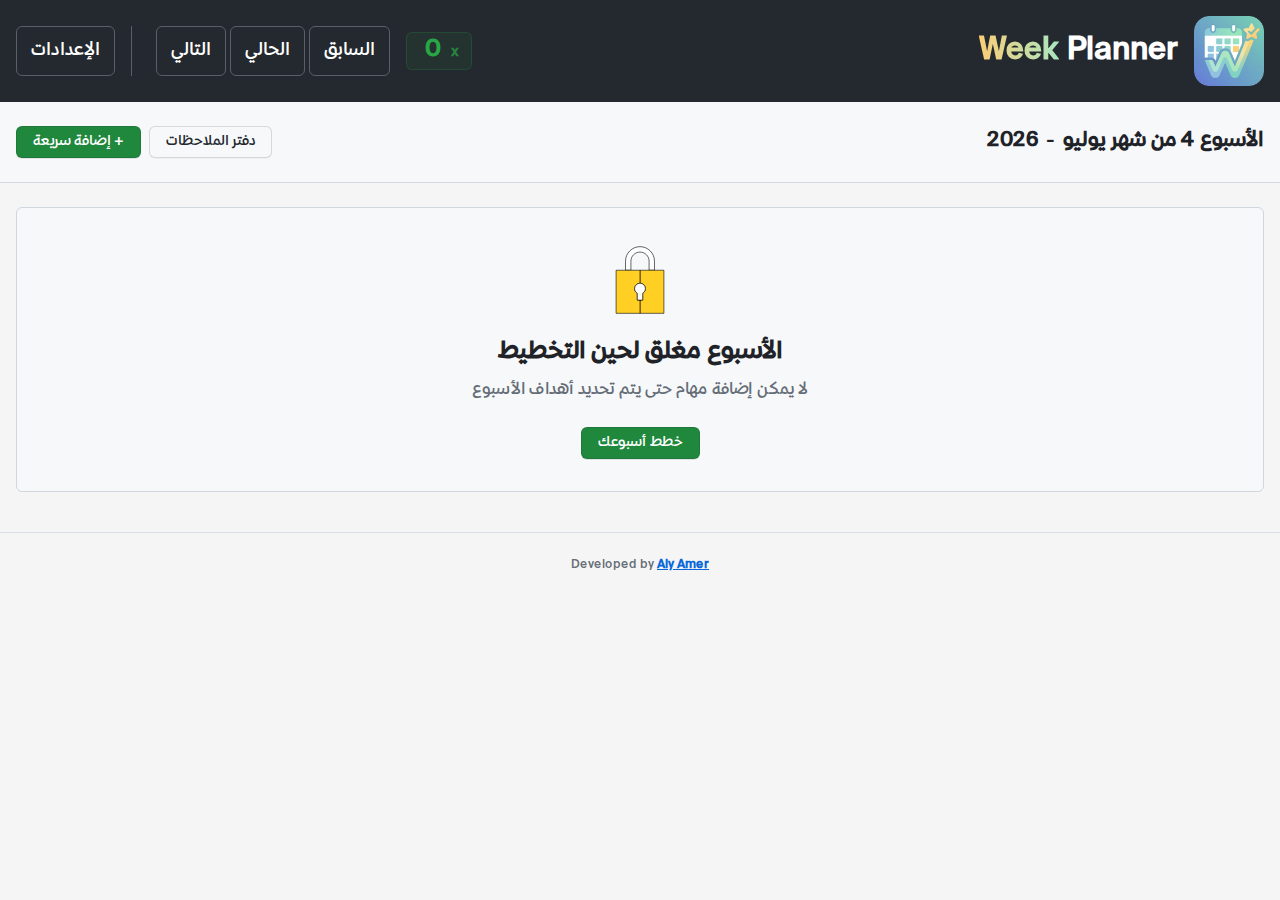
<file: index.html>
<!DOCTYPE html>
<html lang="ar" dir="rtl">

<head>
    <meta charset="UTF-8">
    <meta name="viewport" content="width=device-width, initial-scale=1.0">

    <link rel="icon" type="image/png" href="media/tab-icon/favicon-96x96.png" sizes="96x96" />
    <link rel="icon" type="image/svg+xml" href="media/tab-icon/favicon.svg" />
    <link rel="shortcut icon" href="media/tab-icon/favicon.ico" />
    <link rel="apple-touch-icon" sizes="180x180" href="media/tab-icon/apple-touch-icon.png" />
    <link rel="manifest" href="media/tab-icon/site.webmanifest" />

    <title>Week Planner</title>
    <link rel="stylesheet" href="styles/main.css">
</head>

<body>
    <!-- GitHub-style Header -->
    <header class="gh-header">
        <div class="gh-container header-content">

            <div class="header-left">
                <img src="media/tab-icon/favicon.svg" alt="Logo" class="gh-logo">
                <h1 class="app-title" data-i18n="appTitle" style="font-family: cursive;">
                    <span class="word1">Week</span>
                    <span style="color: #fff ;" class="word2">Planner</span>
                </h1>
            </div>

            <div class="header-right">
                <!-- Streak Counter -->
                <div class="streak-counter" id="streakCounter" title="Current streak">
                    <span class="streak-x">x</span>
                    <span class="streak-number" id="streakNumber">0</span>
                </div>

                <div class="week-navigation">
                    <button class="gh-btn" id="btnPrevWeek" data-i18n="prevWeek">السابق</button>
                    <button class="gh-btn" id="btnTodayWeek" data-i18n="today">الحالي</button>
                    <button class="gh-btn" id="btnNextWeek" data-i18n="nextWeek">التالي</button>
                </div>
                <div class="header-actions">
                    <button class="gh-btn none" id="btnThemeToggle"
                        style="padding: 3px 8px; font-size: 16px;">☀️</button>
                    <button class="gh-btn none" id="btnLangToggle">EN</button>
                    <button class="gh-btn none" id="btnViewReports" data-i18n="reports">التقارير</button>
                    <button class="gh-btn none gh-btn-primary" id="btnExportImport" data-i18n="data">البيانات</button>

                    <button class="gh-btn" id="btnSettings" data-i18n="settings">
                        <svg viewBox="0 0 16 16" width="16" height="16"
                            style="vertical-align: middle; margin-right: 4px;">
                            <path fill="currentColor"
                                d="M8 0a8.2 8.2 0 0 1 .701.031C9.444.095 9.99.645 10.16 1.29l.288 1.107c.018.066.079.158.212.224.231.114.454.243.668.386.123.082.233.09.299.071l1.103-.303c.644-.176 1.392.021 1.82.63.27.385.506.792.704 1.218.315.675.111 1.422-.364 1.891l-.814.806c-.049.048-.098.147-.088.294.016.257.016.515 0 .772-.01.147.038.246.088.294l.814.806c.475.469.679 1.216.364 1.891a7.977 7.977 0 0 1-.704 1.217c-.428.61-1.176.807-1.82.63l-1.103-.303c-.066-.019-.176-.011-.299.071a4.19 4.19 0 0 1-.668.386c-.133.066-.194.158-.211.224l-.29 1.106c-.168.646-.715 1.196-1.458 1.26a8.094 8.094 0 0 1-1.402 0c-.743-.064-1.289-.614-1.458-1.26l-.289-1.106c-.018-.066-.079-.158-.212-.224a4.193 4.193 0 0 1-.667-.386c-.123-.082-.233-.09-.3-.071l-1.102.303c-.644.176-1.392-.021-1.82-.63a7.987 7.987 0 0 1-.704-1.218c-.315-.675-.111-1.422.363-1.891l.815-.806c.05-.048.098-.147.088-.294a6.814 6.814 0 0 1 0-.772c.01-.147-.038-.246-.088-.294l-.815-.806C.635 6.045.431 5.298.746 4.623a7.92 7.92 0 0 1 .704-1.217c.428-.61 1.176-.807 1.82-.63l1.102.302c.067.019.177.011.3-.071.214-.143.437-.272.668-.386.133-.066.194-.158.211-.224l.29-1.106C6.009.645 6.556.095 7.299.03 7.53.01 7.764 0 8 0Zm-.571 1.525c-.036.003-.108.036-.137.146l-.289 1.105c-.147.561-.549.967-.998 1.189-.173.086-.34.183-.5.29-.417.278-.97.423-1.529.27l-1.103-.303c-.109-.03-.175.016-.195.045-.22.312-.412.644-.573.99-.014.031-.021.11.059.19l.815.806c.411.406.562.957.53 1.456a4.709 4.709 0 0 0 0 .582c.032.499-.119 1.05-.53 1.456l-.815.806c-.081.08-.073.159-.059.19.162.346.353.677.573.989.02.03.085.076.195.046l1.102-.303c.56-.153 1.113-.008 1.53.27.161.107.328.204.501.29.447.222.85.629.997 1.189l.289 1.105c.029.109.101.143.137.146a6.6 6.6 0 0 0 1.142 0c.036-.003.108-.036.137-.146l.289-1.105c.147-.561.549-.967.998-1.189.173-.086.34-.183.5-.29.417-.278.97-.423 1.529-.27l1.103.303c.109.029.175-.016.195-.045.22-.313.411-.644.573-.99.014-.031.021-.11-.059-.19l-.815-.806c-.411-.406-.562-.957-.53-1.456a4.709 4.709 0 0 0 0-.582c-.032-.499.119-1.05.53-1.456l.815-.806c.081-.08.073-.159.059-.19a6.464 6.464 0 0 0-.573-.989c-.02-.03-.085-.076-.195-.046l-1.102.303c-.56.153-1.113.008-1.53-.27a4.44 4.44 0 0 0-.501-.29c-.447-.222-.85-.629-.997-1.189l-.289-1.105c-.029-.11-.101-.143-.137-.146a6.6 6.6 0 0 0-1.142 0ZM11 8a3 3 0 1 1-6 0 3 3 0 0 1 6 0ZM9.5 8a1.5 1.5 0 1 0-3.001.001A1.5 1.5 0 0 0 9.5 8Z">
                            </path>
                        </svg>
                        Settings
                    </button>

                </div>
            </div>
        </div>
    </header>

    <!-- Sub-header for Week Info -->
    <div class="gh-subheader">
        <div class="gh-container" style="display: flex;justify-content: space-between;">
            <div class="week-number" id="weekNumber">
                <!-- Week number inserted here -->
            </div>
            <div style="display: flex; gap: 8px;">
                <button class="gh-btn" id="btnViewGoals" data-i18n="viewGoals">الأهداف</button>
                <button class="gh-btn" id="btnNotebook" data-i18n="notebook">دفتر الملاحظات</button>
                <button class="gh-btn" id="btnFocusMode" data-i18n="focusMode" style="display: none;" role="button"
                    aria-pressed="false" title="Focus on today's tasks"
                    aria-label="Toggle focus mode to highlight today's tasks">التركيز</button>
                <button class="gh-btn gh-btn-primary" id="btnQuickAddTask" data-i18n="quickAddTask">+ إضافة
                    سريعة</button>
            </div>
        </div>
    </div>

    <!-- Main Content Container -->
    <main class="gh-container main-content">

        <!-- 1️⃣ LOCKED SCREEN -->
        <div class="locked-screen" id="lockedScreen">
            <div class="blankslate">

                <img src="media/lock.svg" alt="Lock" class="blankslate-icon" width="80" height="80">

                <h3 class="blankslate-heading" data-i18n="weekLockedTitle">الأسبوع مغلق لحين التخطيط</h3>
                <p data-i18n="weekLockedDesc">لا يمكن إضافة مهام حتى يتم تحديد أهداف الأسبوع</p>
                <button class="gh-btn gh-btn-primary" id="btnPlanWeek" data-i18n="planWeek">خطط أسبوعك</button>
            </div>
        </div>

        <!-- 2️⃣ GOALS INPUT SCREEN -->
        <div class="goals-screen hidden" id="goalsScreen">
            <div class="gh-box">
                <div class="gh-box-header">
                    <h2 data-i18n="weeklyGoalsTitle">أهداف الأسبوع</h2>
                </div>
                <div class="gh-box-body">
                    <textarea id="goalsInput" class="gh-textarea" data-i18n-placeholder="goalsPlaceholder"
                        placeholder="اكتب أهدافك للأسبوع هنا...&#10;مثال:&#10;- إنهاء المشروع&#10;- مراجعة الكود&#10;- التحضير للاجتماع"
                        rows="8"></textarea>
                    <div class="form-actions" style="display: flex; gap: 8px; margin-top: 16px;">
                        <button class="gh-btn gh-btn-primary" id="btnSaveGoals" data-i18n="saveGoals">حفظ
                            الأهداف</button>
                        <button class="gh-btn" id="btnCancelGoals" data-i18n="close"
                            style="display: none;">إلغاء</button>
                    </div>
                </div>
            </div>
        </div>

        <!-- 3️⃣ SUCCESS MESSAGE -->
        <div class="flash-message hidden" id="successMessage">
            <div class="flash-content">
                <svg class="octicon" viewBox="0 0 16 16" version="1.1" width="16" height="16" aria-hidden="true">
                    <path fill="currentColor"
                        d="M13.78 4.22a.75.75 0 0 1 0 1.06l-7.25 7.25a.75.75 0 0 1-1.06 0L2.22 9.28a.751.751 0 0 1 .018-1.042.751.751 0 0 1 1.042-.018L6 10.94l6.72-6.72a.75.75 0 0 1 1.06 0Z">
                    </path>
                </svg>
                <p data-i18n="successMessage">ابدأ في تقسيم أهداف الأسبوع على الأيام كمهام</p>
            </div>
            <button class="flash-close" id="btnCloseMessage">
                <svg viewBox="0 0 16 16" version="1.1" width="16" height="16" aria-hidden="true">
                    <path fill="currentColor"
                        d="M3.72 3.72a.75.75 0 0 1 1.06 0L8 6.94l3.22-3.22a.749.749 0 0 1 1.275.326.749.749 0 0 1-.215.734L9.06 8l3.22 3.22a.749.749 0 0 1-.326 1.275.749.749 0 0 1-.734-.215L8 9.06l-3.22 3.22a.751.751 0 0 1-1.042-.018.751.751 0 0 1-.018-1.042L6.94 8 3.72 4.78a.75.75 0 0 1 0-1.06Z">
                    </path>
                </svg>
            </button>
        </div>

        <!-- 4️⃣ WEEK GRID -->
        <div class="week-grid hidden" id="weekGrid">
            <!-- Day cards generated by JS -->
        </div>

    </main>

    <!-- Footer -->
    <footer class="gh-footer-credits">
        <div class="gh-container">
            <p>Developed by <a href="https://www.linkedin.com/in/eng-aly-amer/" target="_blank"
                    rel="noopener noreferrer">Aly Amer</a></p>
        </div>
    </footer>

    <!-- Settings Modal -->
    <div class="modal-overlay" id="settingsModal">
        <div class="modal-container">
            <!-- Modal Header -->
            <div class="modal-header">
                <h2 data-i18n="settingsTitle">Settings</h2>
                <button class="modal-close" id="btnCloseSettings" aria-label="Close">
                    <svg viewBox="0 0 16 16" width="16" height="16">
                        <path fill="currentColor"
                            d="M3.72 3.72a.75.75 0 0 1 1.06 0L8 6.94l3.22-3.22a.749.749 0 0 1 1.275.326.749.749 0 0 1-.215.734L9.06 8l3.22 3.22a.749.749 0 0 1-.326 1.275.749.749 0 0 1-.734-.215L8 9.06l-3.22 3.22a.751.751 0 0 1-1.042-.018.751.751 0 0 1-.018-1.042L6.94 8 3.72 4.78a.75.75 0 0 1 0-1.06Z">
                        </path>
                    </svg>
                </button>
            </div>

            <!-- Modal Body -->
            <div class="modal-body">
                <h3 data-i18n="dataManagement">Data Management</h3>
                <div class="settings-actions">
                    <!-- Export -->
                    <div class="settings-item">
                        <p data-i18n="exportDesc">Save a backup of your data</p>
                        <button class="settings-btn" id="btnExportData">
                            <svg viewBox="0 0 16 16" width="16" height="16">
                                <path fill="currentColor"
                                    d="M2.75 14A1.75 1.75 0 0 1 1 12.25v-2.5a.75.75 0 0 1 1.5 0v2.5c0 .138.112.25.25.25h10.5a.25.25 0 0 0 .25-.25v-2.5a.75.75 0 0 1 1.5 0v2.5A1.75 1.75 0 0 1 13.25 14Z">
                                </path>
                                <path fill="currentColor"
                                    d="M7.25 7.689V2a.75.75 0 0 1 1.5 0v5.689l1.97-1.969a.749.749 0 1 1 1.06 1.06l-3.25 3.25a.749.749 0 0 1-1.06 0L4.22 6.78a.749.749 0 1 1 1.06-1.06l1.97 1.969Z">
                                </path>
                            </svg>
                            <span data-i18n="exportBtn">Export JSON</span>
                        </button>
                    </div>

                    <!-- Import -->
                    <div class="settings-item">
                        <p data-i18n="importDesc">Restore data from a previous file</p>
                        <input type="file" id="settingsImportFile" accept=".json" style="display: none;">
                        <button class="settings-btn" id="btnImportData">
                            <svg viewBox="0 0 16 16" width="16" height="16">
                                <path fill="currentColor"
                                    d="M2.75 14A1.75 1.75 0 0 1 1 12.25v-2.5a.75.75 0 0 1 1.5 0v2.5c0 .138.112.25.25.25h10.5a.25.25 0 0 0 .25-.25v-2.5a.75.75 0 0 1 1.5 0v2.5A1.75 1.75 0 0 1 13.25 14Z">
                                </path>
                                <path fill="currentColor"
                                    d="M7.47 10.78a.75.75 0 0 0 1.06 0l3.25-3.25a.75.75 0 0 0-1.06-1.06L8.75 8.44V.75a.75.75 0 0 0-1.5 0v7.69L5.28 6.47a.75.75 0 0 0-1.06 1.06l3.25 3.25Z">
                                </path>
                            </svg>
                            <span data-i18n="importBtn">Import Data</span>
                        </button>
                    </div>

                    <!-- Auto Export -->
                    <div class="settings-item">
                        <p data-i18n="autoExportDesc">Save a backup daily to a folder of your choice</p>
                        <div id="settingsAutoExportStatus"
                            style="margin-bottom: 8px; font-weight: 600; font-size: 13px;"></div>
                        <button class="settings-btn" id="btnSettingsAutoExport">
                            <svg viewBox="0 0 16 16" width="16" height="16">
                                <path fill="currentColor"
                                    d="M8 0a8 8 0 1 0 0 16A8 8 0 0 0 8 0ZM1.5 8a6.5 6.5 0 1 1 13 0 6.5 6.5 0 0 1-13 0Zm7-3.25v2.99l2.22 1.11a.75.75 0 1 1-.67 1.34l-2.55-1.275a.75.75 0 0 1-.41-.67V4.75a.75.75 0 0 1 1.5 0Z">
                                </path>
                            </svg>
                            <span id="settingsAutoExportBtnText" data-i18n="autoExportBtn">Enable Auto Export</span>
                        </button>
                    </div>

                    <!-- Clear Data -->
                    <div class="settings-item">
                        <button class="settings-btn" id="btnClearData"
                            style="border-color: var(--color-danger-emphasis); color: var(--color-danger-fg);">
                            <svg viewBox="0 0 16 16" width="16" height="16">
                                <path fill="currentColor"
                                    d="M11 1.75V3h2.25a.75.75 0 0 1 0 1.5H2.75a.75.75 0 0 1 0-1.5H5V1.75C5 .784 5.784 0 6.75 0h2.5C10.216 0 11 .784 11 1.75ZM4.496 6.675l.66 6.6a.249.249 0 0 0 .249.225h5.19a.25.25 0 0 0 .249-.225l.66-6.6a.75.75 0 0 1 1.492.149l-.66 6.6A1.748 1.748 0 0 1 10.595 15h-5.19a1.75 1.75 0 0 1-1.741-1.575l-.66-6.6a.75.75 0 1 1 1.492-.15ZM6.5 1.75V3h3V1.75a.25.25 0 0 0-.25-.25h-2.5a.25.25 0 0 0-.25.25Z">
                                </path>
                            </svg>
                            <span data-i18n="clearData">Clear All Data</span>
                        </button>
                    </div>
                </div>

                <h3 data-i18n="reports">Reports</h3>
                <div class="settings-actions">
                    <button class="settings-btn" id="btnSettingsReports">
                        <svg viewBox="0 0 16 16" width="16" height="16">
                            <path fill="currentColor"
                                d="M0 1.75C0 .784.784 0 1.75 0h12.5C15.216 0 16 .784 16 1.75v12.5A1.75 1.75 0 0 1 14.25 16H1.75A1.75 1.75 0 0 1 0 14.25ZM1.75 1.5a.25.25 0 0 0-.25.25v12.5c0 .138.112.25.25.25h12.5a.25.25 0 0 0 .25-.25V1.75a.25.25 0 0 0-.25-.25ZM3.5 11.75a.75.75 0 0 1 .75-.75h7.5a.75.75 0 0 1 0 1.5h-7.5a.75.75 0 0 1-.75-.75Zm0-3.25a.75.75 0 0 1 .75-.75h4.5a.75.75 0 0 1 0 1.5h-4.5a.75.75 0 0 1-.75-.75Zm0-3.25a.75.75 0 0 1 .75-.75h7.5a.75.75 0 0 1 0 1.5h-7.5a.75.75 0 0 1-.75-.75Z">
                            </path>
                        </svg>
                        <span data-i18n="reports">Reports</span>
                    </button>
                </div>

                <h3 data-i18n="appearance">Appearance</h3>
                <div class="settings-actions">
                    <button class="settings-btn" id="btnToggleTheme">
                        <svg viewBox="0 0 16 16" width="16" height="16">
                            <path fill="currentColor"
                                d="M8 12a4 4 0 1 1 0-8 4 4 0 0 1 0 8Zm0-1.5a2.5 2.5 0 1 0 0-5 2.5 2.5 0 0 0 0 5Zm5.657-8.157a.75.75 0 0 1 0 1.061l-1.061 1.06a.749.749 0 0 1-1.275-.326.749.749 0 0 1 .215-.734l1.06-1.06a.75.75 0 0 1 1.06 0Zm-9.193 9.193a.75.75 0 0 1 0 1.06l-1.06 1.061a.75.75 0 1 1-1.061-1.06l1.06-1.061a.75.75 0 0 1 1.061 0ZM8 0a.75.75 0 0 1 .75.75v1.5a.75.75 0 0 1-1.5 0V.75A.75.75 0 0 1 8 0ZM3 8a.75.75 0 0 1-.75.75H.75a.75.75 0 0 1 0-1.5h1.5A.75.75 0 0 1 3 8Zm13 0a.75.75 0 0 1-.75.75h-1.5a.75.75 0 0 1 0-1.5h1.5A.75.75 0 0 1 16 8Zm-8 5a.75.75 0 0 1 .75.75v1.5a.75.75 0 0 1-1.5 0v-1.5A.75.75 0 0 1 8 13Zm3.536-1.464a.75.75 0 0 1 1.06 0l1.061 1.06a.75.75 0 0 1-1.06 1.061l-1.061-1.06a.75.75 0 0 1 0-1.061ZM2.343 2.343a.75.75 0 0 1 1.061 0l1.06 1.061a.751.751 0 0 1-.018 1.042.751.751 0 0 1-1.042.018l-1.06-1.06a.75.75 0 0 1 0-1.06Z">
                            </path>
                        </svg>
                        <span data-i18n="toggleTheme">Toggle Theme (Light/Dark)</span>
                    </button>

                    <button class="settings-btn" id="btnToggleLanguage">
                        <svg viewBox="0 0 16 16" width="16" height="16">
                            <path fill="currentColor"
                                d="M12.874 13.548c-.147-.29-.351-.573-.61-.848.337-.367.653-.787.94-1.258.151-.247.288-.5.412-.759L15 11l.5-1.5-3.535-.001c-.137.387-.311.761-.518 1.116-.279.479-.6.915-.956 1.303-.51-.57-.93-1.228-1.246-1.957l4-.001.5-1.5H8.75V6.75h3.181l.5-1.5H8.75V3.75h-1.5v1.5H3.568l-.5 1.5h4.182v1.5H3.25l-.5 1.5h4.5c.343.834.801 1.597 1.365 2.261-.59.626-1.284 1.15-2.072 1.549l.66 1.347c.974-.492 1.83-1.139 2.547-1.908.435.467.92.894 1.455 1.272l1.669-1.272ZM8 16a8 8 0 1 1 0-16 8 8 0 0 1 0 16Z">
                            </path>
                        </svg>
                        <span data-i18n="language">Toggle Language (AR/EN)</span>
                    </button>
                </div>


                <button class="settings-btn" id="btnUserGuide"
                    style="margin-top: 12px; width: 100%; justify-content: center;">
                    <svg viewBox="0 0 16 16" width="16" height="16">
                        <path fill="currentColor"
                            d="M0 8a8 8 0 1 1 16 0A8 8 0 0 1 0 8Zm8-6.5a6.5 6.5 0 1 0 0 13 6.5 6.5 0 0 0 0-13ZM6.5 7.75A.75.75 0 0 1 7.25 7h1a.75.75 0 0 1 .75.75v2.75h.25a.75.75 0 0 1 0 1.5h-2.5a.75.75 0 0 1 0-1.5h.25v-2h-.25a.75.75 0 0 1-.75-.75ZM8 6a1 1 0 1 1 0-2 1 1 0 0 1 0 2Z">
                        </path>
                    </svg>
                    <span data-i18n="userGuide" style="margin-right: 8px;">User Guide</span>
                </button>
                <h3 data-i18n="about">About</h3>
                <div class="settings-info">
                    <p><strong>Version:</strong> 1.0.0</p>
                    <p><strong>Developed by:</strong> <a href="https://www.linkedin.com/in/eng-aly-amer/"
                            target="_blank">Aly Amer</a></p>
                </div>

            </div>
        </div>
    </div>

    <!-- Modals Container -->
    <div id="modalContainer"></div>

    <!-- JavaScript -->
    <script src="js/app.js"></script>
    <script src="js/notebook.js"></script>
    <script src="js/streak.js"></script>
</body>

</html>
</file>
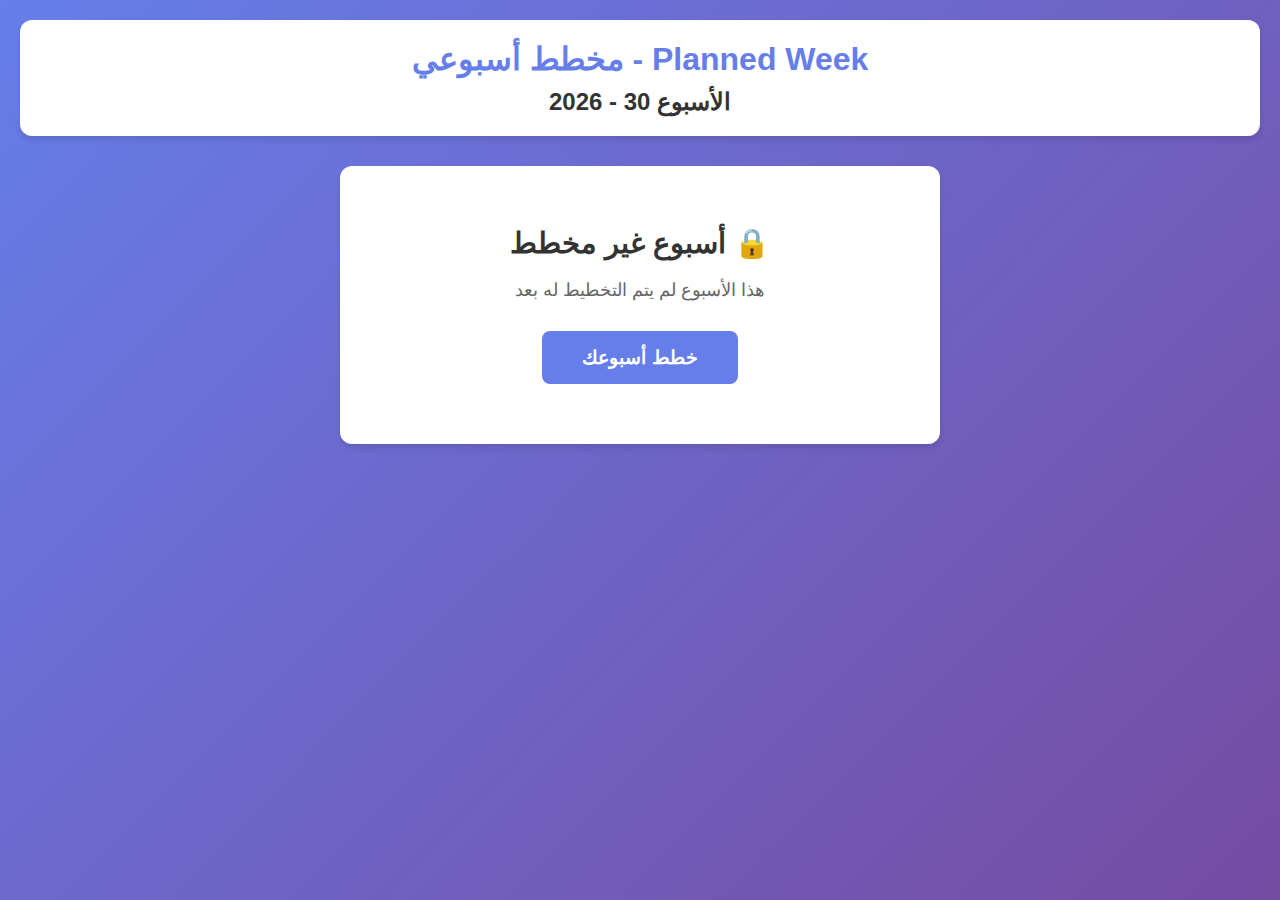
<file: simple.html>
<!DOCTYPE html>
<html lang="ar" dir="rtl">

<head>
    <meta charset="UTF-8">
    <meta name="viewport" content="width=device-width, initial-scale=1.0">
    <title>Planned Week - مخطط أسبوعي</title>
    <style>
        /* ===== RESET & BASE ===== */
        * {
            margin: 0;
            padding: 0;
            box-sizing: border-box;
        }

        body {
            font-family: -apple-system, BlinkMacSystemFont, 'Segoe UI', Roboto, Arial, sans-serif;
            background: linear-gradient(135deg, #667eea 0%, #764ba2 100%);
            min-height: 100vh;
            padding: 20px;
        }

        /* ===== HEADER ===== */
        .header {
            background: white;
            padding: 20px;
            border-radius: 12px;
            box-shadow: 0 4px 6px rgba(0, 0, 0, 0.1);
            margin-bottom: 30px;
            text-align: center;
        }

        .header h1 {
            color: #667eea;
            font-size: 2rem;
            margin-bottom: 10px;
        }

        .week-number {
            font-size: 1.5rem;
            color: #333;
            font-weight: 600;
        }

        /* ===== LOCKED WEEK SCREEN ===== */
        .locked-screen {
            background: white;
            padding: 60px 40px;
            border-radius: 12px;
            box-shadow: 0 4px 6px rgba(0, 0, 0, 0.1);
            text-align: center;
            max-width: 600px;
            margin: 0 auto;
        }

        .locked-screen h2 {
            color: #333;
            font-size: 1.8rem;
            margin-bottom: 20px;
        }

        .locked-screen p {
            color: #666;
            font-size: 1.1rem;
            margin-bottom: 30px;
        }

        .btn-plan-week {
            background: #667eea;
            color: white;
            border: none;
            padding: 15px 40px;
            font-size: 1.2rem;
            border-radius: 8px;
            cursor: pointer;
            transition: all 0.3s;
            font-weight: 600;
        }

        .btn-plan-week:hover {
            background: #5568d3;
            transform: translateY(-2px);
            box-shadow: 0 4px 12px rgba(102, 126, 234, 0.4);
        }

        /* ===== GOALS INPUT SCREEN ===== */
        .goals-screen {
            background: white;
            padding: 40px;
            border-radius: 12px;
            box-shadow: 0 4px 6px rgba(0, 0, 0, 0.1);
            max-width: 700px;
            margin: 0 auto;
        }

        .goals-screen h2 {
            color: #333;
            font-size: 1.8rem;
            margin-bottom: 20px;
            text-align: center;
        }

        .goals-textarea {
            width: 100%;
            min-height: 200px;
            padding: 15px;
            border: 2px solid #e0e0e0;
            border-radius: 8px;
            font-size: 1rem;
            font-family: inherit;
            resize: vertical;
            margin-bottom: 20px;
        }

        .goals-textarea:focus {
            outline: none;
            border-color: #667eea;
        }

        .btn-save-goals {
            background: #10b981;
            color: white;
            border: none;
            padding: 12px 30px;
            font-size: 1.1rem;
            border-radius: 8px;
            cursor: pointer;
            transition: all 0.3s;
            font-weight: 600;
            display: block;
            margin: 0 auto;
        }

        .btn-save-goals:hover {
            background: #059669;
            transform: translateY(-2px);
        }

        /* ===== SUCCESS MESSAGE ===== */
        .success-message {
            background: #d1fae5;
            border: 2px solid #10b981;
            padding: 20px;
            border-radius: 8px;
            margin-bottom: 30px;
            position: relative;
        }

        .success-message p {
            color: #065f46;
            font-size: 1.1rem;
            margin: 0;
            padding-right: 40px;
        }

        .btn-close-message {
            position: absolute;
            top: 10px;
            left: 10px;
            background: #10b981;
            color: white;
            border: none;
            width: 30px;
            height: 30px;
            border-radius: 50%;
            cursor: pointer;
            font-size: 1.2rem;
            line-height: 1;
        }

        .btn-close-message:hover {
            background: #059669;
        }

        /* ===== WEEK GRID ===== */
        .week-grid {
            display: grid;
            grid-template-columns: repeat(auto-fit, minmax(280px, 1fr));
            gap: 20px;
            max-width: 1400px;
            margin: 0 auto;
        }

        /* ===== DAY CARD ===== */
        .day-card {
            background: white;
            border-radius: 12px;
            box-shadow: 0 4px 6px rgba(0, 0, 0, 0.1);
            overflow: hidden;
            transition: transform 0.3s;
        }

        .day-card:hover {
            transform: translateY(-4px);
            box-shadow: 0 6px 12px rgba(0, 0, 0, 0.15);
        }

        .day-header {
            background: linear-gradient(135deg, #667eea 0%, #764ba2 100%);
            color: white;
            padding: 15px;
            text-align: center;
        }

        .day-name {
            font-size: 1.3rem;
            font-weight: 600;
        }

        .day-body {
            padding: 15px;
            min-height: 200px;
            max-height: 400px;
            overflow-y: auto;
        }

        .task-list {
            list-style: none;
        }

        .task-item {
            background: #f3f4f6;
            padding: 10px;
            margin-bottom: 8px;
            border-radius: 6px;
            display: flex;
            align-items: center;
            gap: 10px;
        }

        .task-checkbox {
            width: 18px;
            height: 18px;
            cursor: pointer;
        }

        .task-text {
            flex: 1;
            font-size: 0.95rem;
        }

        .task-item.completed .task-text {
            text-decoration: line-through;
            color: #9ca3af;
        }

        .btn-delete-task {
            background: #ef4444;
            color: white;
            border: none;
            padding: 4px 8px;
            border-radius: 4px;
            cursor: pointer;
            font-size: 0.8rem;
        }

        .btn-delete-task:hover {
            background: #dc2626;
        }

        .day-footer {
            padding: 15px;
            border-top: 1px solid #e5e7eb;
            text-align: center;
        }

        .btn-add-task {
            background: #667eea;
            color: white;
            border: none;
            padding: 10px 20px;
            border-radius: 6px;
            cursor: pointer;
            font-size: 1rem;
            transition: all 0.3s;
        }

        .btn-add-task:hover {
            background: #5568d3;
        }

        /* ===== TASK INPUT ===== */
        .task-input-container {
            display: none;
            margin-bottom: 10px;
        }

        .task-input-container.active {
            display: block;
        }

        .task-input {
            width: 100%;
            padding: 8px;
            border: 2px solid #667eea;
            border-radius: 6px;
            font-size: 0.95rem;
            margin-bottom: 8px;
        }

        .task-input:focus {
            outline: none;
            border-color: #5568d3;
        }

        .task-input-buttons {
            display: flex;
            gap: 8px;
        }

        .btn-save-task {
            flex: 1;
            background: #10b981;
            color: white;
            border: none;
            padding: 8px;
            border-radius: 6px;
            cursor: pointer;
        }

        .btn-cancel-task {
            flex: 1;
            background: #6b7280;
            color: white;
            border: none;
            padding: 8px;
            border-radius: 6px;
            cursor: pointer;
        }

        /* ===== UTILITY CLASSES ===== */
        .hidden {
            display: none !important;
        }

        /* ===== RESPONSIVE ===== */
        @media (max-width: 768px) {
            .week-grid {
                grid-template-columns: 1fr;
            }

            .header h1 {
                font-size: 1.5rem;
            }

            .week-number {
                font-size: 1.2rem;
            }
        }
    </style>
</head>

<body>
    <!-- ===== HEADER: CURRENT WEEK NUMBER ===== -->
    <div class="header">
        <h1>Planned Week - مخطط أسبوعي</h1>
        <div class="week-number" id="weekNumber">
            <!-- Week number will be inserted here dynamically -->
        </div>
    </div>

    <!-- ===== LOCKED SCREEN (shown when week is empty) ===== -->
    <div class="locked-screen" id="lockedScreen">
        <h2>🔒 أسبوع غير مخطط</h2>
        <p>هذا الأسبوع لم يتم التخطيط له بعد</p>
        <button class="btn-plan-week" id="btnPlanWeek">خطط أسبوعك</button>
    </div>

    <!-- ===== GOALS INPUT SCREEN ===== -->
    <div class="goals-screen hidden" id="goalsScreen">
        <h2>أهداف الأسبوع</h2>
        <textarea class="goals-textarea" id="goalsTextarea"
            placeholder="اكتب أهدافك للأسبوع هنا...&#10;مثال:&#10;- إنهاء المشروع&#10;- مراجعة الكود&#10;- كتابة التقارير"></textarea>
        <button class="btn-save-goals" id="btnSaveGoals">حفظ الأهداف</button>
    </div>

    <!-- ===== SUCCESS MESSAGE ===== -->
    <div class="success-message hidden" id="successMessage">
        <button class="btn-close-message" id="btnCloseMessage">×</button>
        <p>✅ ابدأ في تقسيم أهداف الأسبوع على الأيام كمهام</p>
    </div>

    <!-- ===== WEEK GRID (7 day cards) ===== -->
    <div class="week-grid hidden" id="weekGrid">
        <!-- Day cards will be generated dynamically -->
    </div>

    <script>
        // ===== DATA STORAGE =====
        const STORAGE_KEY = 'plannedWeek';

        // ===== ARABIC DAY NAMES =====
        const ARABIC_DAYS = [
            'الأحد',    // Sunday
            'الإثنين',  // Monday
            'الثلاثاء', // Tuesday
            'الأربعاء', // Wednesday
            'الخميس',   // Thursday
            'الجمعة',   // Friday
            'السبت'     // Saturday
        ];

        // ===== STATE =====
        let weekData = {
            weekNumber: 0,
            year: 0,
            goals: '',
            isPlanned: false,
            days: []
        };

        // ===== DOM ELEMENTS =====
        const elements = {
            weekNumber: document.getElementById('weekNumber'),
            lockedScreen: document.getElementById('lockedScreen'),
            goalsScreen: document.getElementById('goalsScreen'),
            successMessage: document.getElementById('successMessage'),
            weekGrid: document.getElementById('weekGrid'),
            btnPlanWeek: document.getElementById('btnPlanWeek'),
            btnSaveGoals: document.getElementById('btnSaveGoals'),
            btnCloseMessage: document.getElementById('btnCloseMessage'),
            goalsTextarea: document.getElementById('goalsTextarea')
        };

        // ===== UTILITY FUNCTIONS =====

        /**
         * Calculate ISO week number for a given date
         * @param {Date} date - The date to calculate week number for
         * @returns {number} ISO week number (1-53)
         */
        function getWeekNumber(date) {
            const d = new Date(Date.UTC(date.getFullYear(), date.getMonth(), date.getDate()));
            const dayNum = d.getUTCDay() || 7;
            d.setUTCDate(d.getUTCDate() + 4 - dayNum);
            const yearStart = new Date(Date.UTC(d.getUTCFullYear(), 0, 1));
            return Math.ceil((((d - yearStart) / 86400000) + 1) / 7);
        }

        /**
         * Get the start date (Monday) of a given week
         * @param {number} year - Year
         * @param {number} weekNumber - ISO week number
         * @returns {Date} Start date of the week
         */
        function getWeekStartDate(year, weekNumber) {
            const simple = new Date(year, 0, 1 + (weekNumber - 1) * 7);
            const dow = simple.getDay();
            const ISOweekStart = simple;
            if (dow <= 4) {
                ISOweekStart.setDate(simple.getDate() - simple.getDay() + 1);
            } else {
                ISOweekStart.setDate(simple.getDate() + 8 - simple.getDay());
            }
            return ISOweekStart;
        }

        /**
         * Get all 7 dates for a given week
         * @param {number} year - Year
         * @param {number} weekNumber - ISO week number
         * @returns {Array<Date>} Array of 7 dates
         */
        function getWeekDates(year, weekNumber) {
            const startDate = getWeekStartDate(year, weekNumber);
            const dates = [];
            for (let i = 0; i < 7; i++) {
                const date = new Date(startDate);
                date.setDate(startDate.getDate() + i);
                dates.push(date);
            }
            return dates;
        }

        /**
         * Save data to LocalStorage
         */
        function saveToStorage() {
            localStorage.setItem(STORAGE_KEY, JSON.stringify(weekData));
        }

        /**
         * Load data from LocalStorage
         */
        function loadFromStorage() {
            const stored = localStorage.getItem(STORAGE_KEY);
            if (stored) {
                const data = JSON.parse(stored);
                // Only load if it's the same week
                if (data.weekNumber === weekData.weekNumber && data.year === weekData.year) {
                    weekData = data;
                    return true;
                }
            }
            return false;
        }

        // ===== INITIALIZATION =====

        /**
         * Initialize the application
         */
        function init() {
            // Get current date and week number
            const today = new Date();
            weekData.weekNumber = getWeekNumber(today);
            weekData.year = today.getFullYear();

            // Display week number in header
            elements.weekNumber.textContent = `الأسبوع ${weekData.weekNumber} - ${weekData.year}`;

            // Initialize 7 days
            const weekDates = getWeekDates(weekData.year, weekData.weekNumber);
            weekData.days = weekDates.map((date, index) => ({
                id: `day-${index}`,
                name: ARABIC_DAYS[date.getDay()],
                date: date.toISOString().split('T')[0],
                tasks: []
            }));

            // Try to load existing data
            const hasData = loadFromStorage();

            // Show appropriate screen
            if (hasData && weekData.isPlanned) {
                showWeekGrid();
            } else {
                showLockedScreen();
            }
        }

        // ===== SCREEN MANAGEMENT =====

        /**
         * Show the locked screen (empty week)
         */
        function showLockedScreen() {
            elements.lockedScreen.classList.remove('hidden');
            elements.goalsScreen.classList.add('hidden');
            elements.successMessage.classList.add('hidden');
            elements.weekGrid.classList.add('hidden');
        }

        /**
         * Show the goals input screen
         */
        function showGoalsScreen() {
            elements.lockedScreen.classList.add('hidden');
            elements.goalsScreen.classList.remove('hidden');
            elements.successMessage.classList.add('hidden');
            elements.weekGrid.classList.add('hidden');

            // Pre-fill if goals exist
            elements.goalsTextarea.value = weekData.goals || '';
            elements.goalsTextarea.focus();
        }

        /**
         * Show the week grid with day cards
         */
        function showWeekGrid() {
            elements.lockedScreen.classList.add('hidden');
            elements.goalsScreen.classList.add('hidden');
            elements.weekGrid.classList.remove('hidden');

            renderWeekGrid();
        }

        // ===== WEEK GRID RENDERING =====

        /**
         * Render all 7 day cards
         */
        function renderWeekGrid() {
            elements.weekGrid.innerHTML = '';

            weekData.days.forEach(day => {
                const dayCard = createDayCard(day);
                elements.weekGrid.appendChild(dayCard);
            });
        }

        /**
         * Create a single day card
         * @param {Object} day - Day data object
         * @returns {HTMLElement} Day card element
         */
        function createDayCard(day) {
            const card = document.createElement('div');
            card.className = 'day-card';
            card.dataset.dayId = day.id;

            // Day header
            const header = document.createElement('div');
            header.className = 'day-header';
            header.innerHTML = `<div class="day-name">${day.name}</div>`;

            // Day body (tasks)
            const body = document.createElement('div');
            body.className = 'day-body';

            // Task input container (hidden by default)
            const taskInputContainer = document.createElement('div');
            taskInputContainer.className = 'task-input-container';
            taskInputContainer.innerHTML = `
                <input type="text" class="task-input" placeholder="اكتب المهمة هنا...">
                <div class="task-input-buttons">
                    <button class="btn-save-task">حفظ</button>
                    <button class="btn-cancel-task">إلغاء</button>
                </div>
            `;

            // Task list
            const taskList = document.createElement('ul');
            taskList.className = 'task-list';
            day.tasks.forEach(task => {
                const taskItem = createTaskItem(task, day.id);
                taskList.appendChild(taskItem);
            });

            body.appendChild(taskInputContainer);
            body.appendChild(taskList);

            // Day footer
            const footer = document.createElement('div');
            footer.className = 'day-footer';
            footer.innerHTML = `<button class="btn-add-task">+ إضافة مهمة</button>`;

            // Assemble card
            card.appendChild(header);
            card.appendChild(body);
            card.appendChild(footer);

            // Event listeners
            setupDayCardEvents(card, day);

            return card;
        }

        /**
         * Create a task item element
         * @param {Object} task - Task data
         * @param {string} dayId - Day ID
         * @returns {HTMLElement} Task item element
         */
        function createTaskItem(task, dayId) {
            const li = document.createElement('li');
            li.className = `task-item ${task.completed ? 'completed' : ''}`;
            li.dataset.taskId = task.id;

            li.innerHTML = `
                <input type="checkbox" class="task-checkbox" ${task.completed ? 'checked' : ''}>
                <span class="task-text">${task.text}</span>
                <button class="btn-delete-task">حذف</button>
            `;

            // Checkbox event
            const checkbox = li.querySelector('.task-checkbox');
            checkbox.addEventListener('change', (e) => {
                toggleTaskCompletion(dayId, task.id, e.target.checked);
            });

            // Delete button event
            const deleteBtn = li.querySelector('.btn-delete-task');
            deleteBtn.addEventListener('click', () => {
                deleteTask(dayId, task.id);
            });

            return li;
        }

        /**
         * Setup event listeners for a day card
         * @param {HTMLElement} card - Day card element
         * @param {Object} day - Day data
         */
        function setupDayCardEvents(card, day) {
            const addBtn = card.querySelector('.btn-add-task');
            const inputContainer = card.querySelector('.task-input-container');
            const taskInput = card.querySelector('.task-input');
            const saveBtn = card.querySelector('.btn-save-task');
            const cancelBtn = card.querySelector('.btn-cancel-task');

            // Show input when add button clicked
            addBtn.addEventListener('click', () => {
                inputContainer.classList.add('active');
                taskInput.focus();
            });

            // Save task
            const saveTask = () => {
                const text = taskInput.value.trim();
                if (text) {
                    addTask(day.id, text);
                    taskInput.value = '';
                    inputContainer.classList.remove('active');
                }
            };

            saveBtn.addEventListener('click', saveTask);
            taskInput.addEventListener('keypress', (e) => {
                if (e.key === 'Enter') {
                    saveTask();
                }
            });

            // Cancel
            cancelBtn.addEventListener('click', () => {
                taskInput.value = '';
                inputContainer.classList.remove('active');
            });
        }

        // ===== TASK MANAGEMENT =====

        /**
         * Add a new task to a day
         * @param {string} dayId - Day ID
         * @param {string} text - Task text
         */
        function addTask(dayId, text) {
            const day = weekData.days.find(d => d.id === dayId);
            if (day) {
                const task = {
                    id: `task-${Date.now()}`,
                    text: text,
                    completed: false
                };
                day.tasks.push(task);
                saveToStorage();
                renderWeekGrid();
            }
        }

        /**
         * Toggle task completion status
         * @param {string} dayId - Day ID
         * @param {string} taskId - Task ID
         * @param {boolean} completed - Completion status
         */
        function toggleTaskCompletion(dayId, taskId, completed) {
            const day = weekData.days.find(d => d.id === dayId);
            if (day) {
                const task = day.tasks.find(t => t.id === taskId);
                if (task) {
                    task.completed = completed;
                    saveToStorage();
                    renderWeekGrid();
                }
            }
        }

        /**
         * Delete a task
         * @param {string} dayId - Day ID
         * @param {string} taskId - Task ID
         */
        function deleteTask(dayId, taskId) {
            const day = weekData.days.find(d => d.id === dayId);
            if (day) {
                day.tasks = day.tasks.filter(t => t.id !== taskId);
                saveToStorage();
                renderWeekGrid();
            }
        }

        // ===== EVENT HANDLERS =====

        /**
         * Handle "Plan Week" button click
         */
        elements.btnPlanWeek.addEventListener('click', () => {
            showGoalsScreen();
        });

        /**
         * Handle "Save Goals" button click
         */
        elements.btnSaveGoals.addEventListener('click', () => {
            const goals = elements.goalsTextarea.value.trim();

            if (goals) {
                weekData.goals = goals;
                weekData.isPlanned = true;
                saveToStorage();

                // Show success message
                elements.successMessage.classList.remove('hidden');

                // Show week grid
                showWeekGrid();
            } else {
                alert('الرجاء كتابة أهداف الأسبوع');
            }
        });

        /**
         * Handle close message button click
         */
        elements.btnCloseMessage.addEventListener('click', () => {
            elements.successMessage.classList.add('hidden');
        });

        // ===== START APPLICATION =====
        init();
    </script>
</body>

</html>
</file>
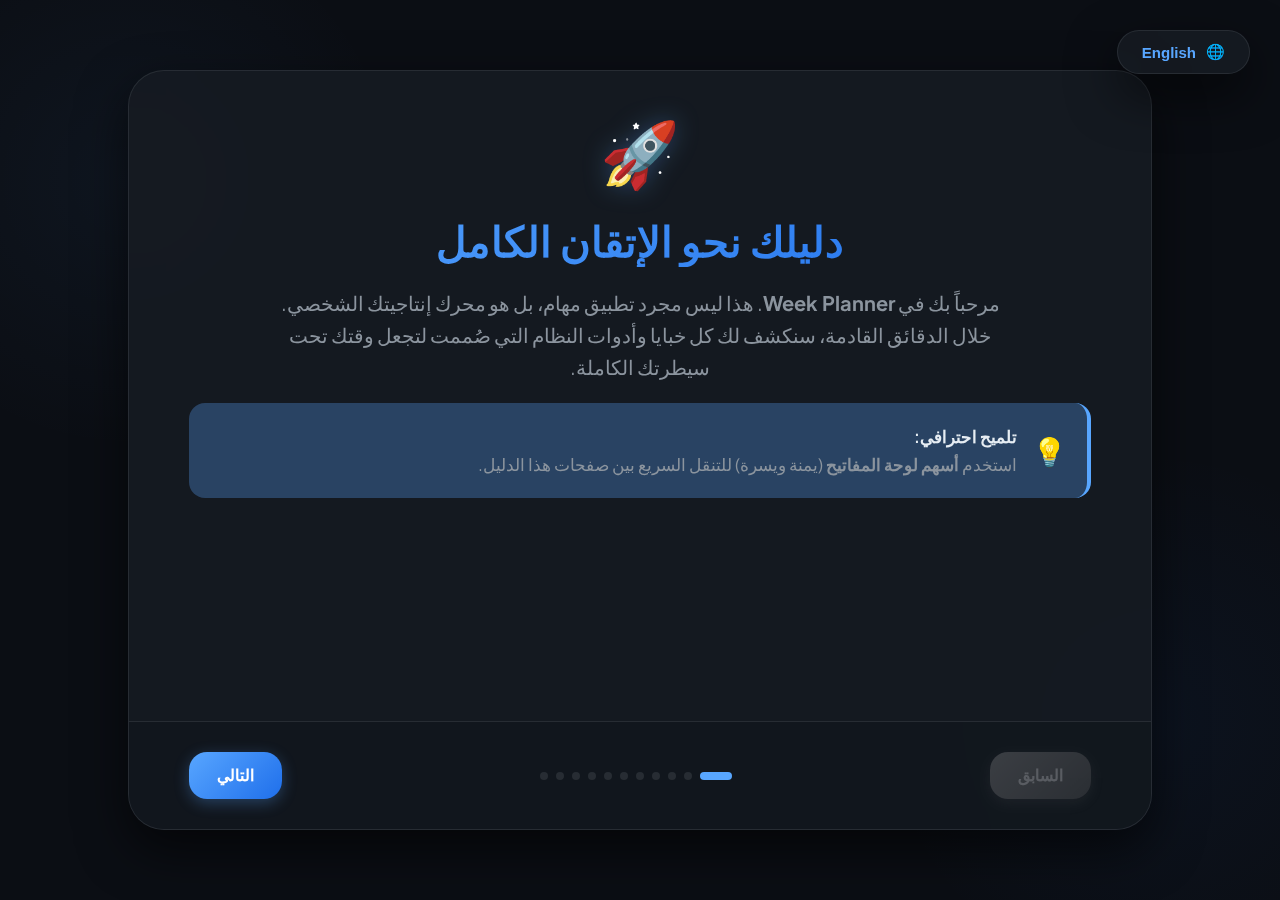
<file: user-guide.html>
<!DOCTYPE html>
<html lang="ar" dir="rtl">

<head>
    <meta charset="UTF-8">
    <meta name="viewport" content="width=device-width, initial-scale=1.0">
    <title>Week Planner | The Ultimate Guide</title>

    <link rel="icon" type="image/png" href="media/tab-icon/favicon-96x96.png" sizes="96x96" />
    <link rel="icon" type="image/svg+xml" href="media/tab-icon/favicon.svg" />
    <link rel="shortcut icon" href="media/tab-icon/favicon.ico" />
    <link rel="apple-touch-icon" sizes="180x180" href="media/tab-icon/apple-touch-icon.png" />
    <link rel="manifest" href="media/tab-icon/site.webmanifest" />


    <link rel="preconnect" href="https://fonts.googleapis.com">
    <link rel="preconnect" href="https://fonts.gstatic.com" crossorigin>
    <link
        href="https://fonts.googleapis.com/css2?family=Outfit:wght@300;400;600;700&family=Plus+Jakarta+Sans:wght@300;400;600;700&display=swap"
        rel="stylesheet">
    <style>
        :root {
            --bg-color: #0b0e14;
            --card-bg: rgba(22, 27, 34, 0.85);
            --border-color: rgba(48, 54, 61, 0.7);
            --text-main: #e6edf3;
            --text-muted: #8b949e;
            --accent: #58a6ff;
            --accent-glow: rgba(88, 166, 255, 0.3);
            --accent-hover: #1f6feb;
            --success: #3fb950;
            --success-glow: rgba(63, 185, 80, 0.3);
            --danger: #f85149;
            --warning: #d29922;
            --shadow: 0 20px 50px rgba(0, 0, 0, 0.6);
            --glass: blur(14px);
            --gradient: linear-gradient(135deg, #58a6ff 0%, #1f6feb 100%);
            --transition: all 0.4s cubic-bezier(0.165, 0.84, 0.44, 1);
        }

        * {
            box-sizing: border-box;
            margin: 0;
            padding: 0;
        }

        body {
            font-family: 'Plus Jakarta Sans', sans-serif;
            background-color: var(--bg-color);
            background-image:
                radial-gradient(circle at 10% 20%, rgba(88, 166, 255, 0.05) 0%, transparent 20%),
                radial-gradient(circle at 90% 80%, rgba(31, 111, 235, 0.05) 0%, transparent 20%);
            color: var(--text-main);
            min-height: 100vh;
            display: flex;
            justify-content: center;
            align-items: center;
            padding: 20px;
            overflow: hidden;
        }

        .slider-wrapper {
            width: 100%;
            max-width: 1024px;
            height: 760px;
            max-height: calc(100vh - 40px);
            position: relative;
            background: var(--card-bg);
            backdrop-filter: var(--glass);
            border: 1px solid var(--border-color);
            border-radius: 36px;
            box-shadow: var(--shadow);
            display: flex;
            flex-direction: column;
            overflow: hidden;
            animation: fadeIn 0.8s ease-out;
        }

        @keyframes fadeIn {
            from {
                opacity: 0;
                transform: translateY(20px);
            }

            to {
                opacity: 1;
                transform: translateY(0);
            }
        }

        .slider-content {
            flex-grow: 1;
            position: relative;
            overflow: hidden;
        }

        .slide {
            position: absolute;
            top: 0;
            left: 0;
            width: 100%;
            height: 100%;
            padding: 40px 60px;
            opacity: 0;
            visibility: hidden;
            transform: scale(0.95) translateY(10px);
            transition: var(--transition);
            display: flex;
            flex-direction: column;
        }

        .slide.active {
            opacity: 1;
            visibility: visible;
            transform: scale(1) translateY(0);
        }

        .slide.prev {
            opacity: 0;
            transform: scale(1.05) translateY(-10px);
        }

        h1,
        h2,
        h3 {
            font-family: 'Outfit', sans-serif;
            font-weight: 700;
        }

        h1 {
            font-size: 42px;
            background: var(--gradient);
            -webkit-background-clip: text;
            background-clip: text;
            -webkit-text-fill-color: transparent;
            margin-bottom: 20px;
            text-align: center;
            line-height: 1.2;
        }

        h2 {
            font-size: 28px;
            color: var(--accent);
            margin-bottom: 24px;
            display: flex;
            align-items: center;
            gap: 12px;
        }

        h2::after {
            content: '';
            flex-grow: 1;
            height: 1px;
            background: linear-gradient(to left, var(--border-color), transparent);
        }

        h3 {
            font-size: 18px;
            color: var(--text-main);
            margin: 20px 0 12px 0;
            display: flex;
            align-items: center;
            gap: 8px;
        }

        p {
            font-size: 17px;
            line-height: 1.6;
            color: var(--text-muted);
            margin-bottom: 16px;
        }

        .content-scroll {
            overflow-y: auto;
            flex-grow: 1;
            padding-right: 15px;
            scrollbar-width: thin;
            scrollbar-color: var(--border-color) transparent;
        }

        .content-scroll::-webkit-scrollbar {
            width: 6px;
        }

        .content-scroll::-webkit-scrollbar-thumb {
            background: var(--border-color);
            border-radius: 10px;
        }

        ul {
            list-style: none;
            display: flex;
            flex-direction: column;
            gap: 12px;
        }

        li {
            padding: 12px 20px;
            background: rgba(48, 54, 61, 0.3);
            border-radius: 12px;
            border: 1px solid transparent;
            font-size: 15px;
            transition: var(--transition);
            position: relative;
        }

        li:hover {
            background: rgba(48, 54, 61, 0.5);
            border-color: var(--border-color);
            transform: translateX(-5px);
        }

        li b {
            color: var(--accent);
        }

        .info-card {
            background: var(--accent-glow);
            border-right: 4px solid var(--accent);
            padding: 20px;
            border-radius: 16px;
            margin: 20px 0;
            display: flex;
            gap: 15px;
            align-items: center;
            animation: pulse 3s infinite;
        }

        @keyframes pulse {
            0% {
                box-shadow: 0 0 0 0 rgba(88, 166, 255, 0.1);
            }

            70% {
                box-shadow: 0 0 0 15px rgba(88, 166, 255, 0);
            }

            100% {
                box-shadow: 0 0 0 0 rgba(88, 166, 255, 0);
            }
        }

        .code-block {
            background: #010409;
            padding: 20px;
            border-radius: 16px;
            border: 1px solid var(--border-color);
            font-family: 'JetBrains Mono', 'Courier New', monospace;
            color: #7ee787;
            font-size: 14px;
            line-height: 1.5;
            margin: 15px 0;
            box-shadow: inset 0 2px 10px rgba(0, 0, 0, 0.5);
        }

        /* Controls */
        .slider-controls {
            padding: 30px 60px;
            border-top: 1px solid var(--border-color);
            display: flex;
            justify-content: space-between;
            align-items: center;
            background: rgba(17, 21, 28, 0.6);
        }

        .nav-btn {
            background: var(--gradient);
            color: white;
            border: none;
            padding: 14px 28px;
            border-radius: 18px;
            font-size: 16px;
            font-weight: 700;
            cursor: pointer;
            transition: var(--transition);
            display: flex;
            align-items: center;
            gap: 10px;
            box-shadow: 0 4px 15px var(--accent-glow);
        }

        .nav-btn:hover:not(:disabled) {
            transform: translateY(-2px);
            box-shadow: 0 8px 25px var(--accent-glow);
        }

        .nav-btn:disabled {
            filter: grayscale(1);
            opacity: 0.3;
            cursor: not-allowed;
        }

        .progress-dots {
            display: flex;
            gap: 8px;
        }

        .dot {
            width: 8px;
            height: 8px;
            border-radius: 4px;
            background: var(--border-color);
            transition: var(--transition);
            cursor: pointer;
        }

        .dot.active {
            background: var(--accent);
            width: 32px;
        }

        .lang-toggle {
            position: fixed;
            top: 30px;
            right: 30px;
            background: var(--card-bg);
            backdrop-filter: var(--glass);
            border: 1px solid var(--border-color);
            color: var(--accent);
            padding: 12px 24px;
            border-radius: 50px;
            cursor: pointer;
            font-size: 15px;
            font-weight: 700;
            z-index: 1000;
            transition: var(--transition);
            box-shadow: var(--shadow);
            display: flex;
            align-items: center;
            gap: 10px;
        }

        .lang-toggle:hover {
            background: var(--accent);
            color: white;
            transform: scale(1.05);
        }

        .slide-icon {
            font-size: 64px;
            margin-bottom: 24px;
            text-align: center;
            filter: drop-shadow(0 0 12px var(--accent-glow));
        }

        /* Language Display Logic - Ultra specific to avoid hiding parent elements */
        body:not(.en-mode) [lang="en"] {
            display: none !important;
        }

        body.en-mode [lang="ar"] {
            display: none !important;
        }

        body.en-mode {
            direction: ltr;
        }

        .en-mode li:hover {
            transform: translateX(5px);
        }

        .en-mode .info-card {
            border-right: none;
            border-left: 4px solid var(--accent);
        }

        .en-mode h2::after {
            background: linear-gradient(to right, var(--border-color), transparent);
        }

        .feature-grid {
            display: grid;
            grid-template-columns: 1fr 1fr;
            gap: 15px;
            margin-top: 10px;
        }

        .feature-item {
            background: rgba(48, 54, 61, 0.2);
            padding: 18px;
            border-radius: 20px;
            border: 1px solid var(--border-color);
            transition: var(--transition);
        }

        .feature-item:hover {
            background: rgba(48, 54, 61, 0.35);
            border-color: var(--accent);
        }

        .feature-item h4 {
            color: var(--accent);
            margin-bottom: 10px;
            display: flex;
            align-items: center;
            gap: 10px;
            font-size: 18px;
        }

        @media (max-width: 900px) {
            .slider-wrapper {
                height: 100vh;
                border-radius: 0;
                max-height: 100vh;
            }

            .slide {
                padding: 40px 24px;
            }

            .feature-grid {
                grid-template-columns: 1fr;
            }

            h1 {
                font-size: 34px;
            }

            .nav-btn span {
                display: none;
            }
        }
    </style>
</head>

<body>
    <button class="lang-toggle" onclick="toggleLang()">
        <span>🌐</span>
        <span lang="ar">English</span>
        <span lang="en">العربية</span>
    </button>

    <div class="slider-wrapper">
        <div class="slider-content" id="sliderContent">

            <!-- Slide 0: Welcome -->
            <div class="slide active">
                <div class="slide-icon">🚀</div>
                <h1 lang="ar">دليلك نحو الإتقان الكامل</h1>
                <h1 lang="en">The Journey to Mastery</h1>
                <p lang="ar" style="text-align: center; font-size: 20px; max-width: 750px; margin: 0 auto;">
                    مرحباً بك في <b>Week Planner</b>. هذا ليس مجرد تطبيق مهام، بل هو محرك إنتاجيتك الشخصي. خلال الدقائق
                    القادمة، سنكشف لك كل خبايا وأدوات النظام التي صُممت لتجعل وقتك تحت سيطرتك الكاملة.
                </p>
                <p lang="en" style="text-align: center; font-size: 20px; max-width: 750px; margin: 0 auto;">
                    Welcome to <b>Week Planner</b>. This isn't just a todo app; it's your personal productivity engine.
                    In the next few minutes, we'll reveal every secret and tool of the system designed to put time
                    completely in your control.
                </p>
                <div class="info-card">
                    <span style="font-size: 28px;">💡</span>
                    <div>
                        <p lang="ar" style="margin:0; color:var(--text-main); font-weight: 600;">تلميح احترافي:</p>
                        <p lang="ar" style="margin:0; color:var(--text-muted);">استخدم <b>أسهم لوحة المفاتيح</b> (يمنة
                            ويسرة) للتنقل السريع بين صفحات هذا الدليل.</p>
                        <p lang="en" style="margin:0; color:var(--text-main); font-weight: 600;">Pro Tip:</p>
                        <p lang="en" style="margin:0; color:var(--text-muted);">Use <b>Keyboard Arrow Keys</b>
                            (Left/Right) to navigate swiftly through this guide.</p>
                    </div>
                </div>
            </div>

            <!-- Slide 1: Planning Philosophy -->
            <div class="slide">
                <div class="slide-icon">🔐</div>
                <h2 lang="ar">1. فلسفة القفل: الرؤية أولاً</h2>
                <h2 lang="en">1. The Lock: Vision First</h2>
                <div class="content-scroll">
                    <p lang="ar">العمل بدون هدف هو مجرد هدر للطاقة. لهذا العقل المدبر، تبدأ الرحلة دائماً بالأسبوع
                        المقفل.</p>
                    <ul lang="ar">
                        <li><b>إلزامية التخطيط:</b> لن تفتح الأيام ولن تتمكن من إضافة مهام حتى تضع 3 أهداف كبرى للأسبوع
                            على الأقل.</li>
                        <li><b>تحقيق التركيز:</b> هذا "القفل" يحميك من الغرق في التفاصيل الصغيرة قبل رؤية الصورة
                            الكبيرة.</li>
                        <li><b>تعديل المسار:</b> يمكنك مراجعة وتعديل أهدافك في أي لحظة عبر زر "الأهداف" في الهيدر.</li>
                    </ul>
                    <p lang="en">Working without a goal is just energy waste. For this mastermind app, the journey
                        always starts with a Locked Week.</p>
                    <ul lang="en">
                        <li><b>Mandatory Planning:</b> Days won't unlock and tasks can't be added until you define at
                            least 3 core weekly objectives.</li>
                        <li><b>Ensuring Focus:</b> This "Lock" prevents you from drowning in small details before seeing
                            the big picture.</li>
                        <li><b>Course Correction:</b> Review and edit your goals anytime via the "Goals" button in the
                            header.</li>
                    </ul>
                </div>
            </div>

            <!-- Slide 2: Task Mastery -->
            <div class="slide">
                <div class="slide-icon">⚡</div>
                <h2 lang="ar">2. إتقان إدارة المهام</h2>
                <h2 lang="en">2. Task Management Mastery</h2>
                <div class="content-scroll">
                    <div class="feature-grid">
                        <div class="feature-item">
                            <h4 lang="ar">⌨️ الإضافة الخارقة (متعددة)</h4>
                            <h4 lang="en">⌨️ Super Add (Multi-line)</h4>
                            <p lang="ar" style="font-size: 15px;">اكتب مهام متعددة مفصولة بـ <b>فواصل</b> أو <b>أسطر
                                    جديدة</b> (Shift+Enter). سيتم إضافتها جميعاً دفعة واحدة!</p>
                            <p lang="en" style="font-size: 15px;">Type multiple tasks separated by <b>commas</b> or
                                <b>new lines</b> (Shift+Enter). We automatically split them for you!
                            </p>
                        </div>
                        <div class="feature-item">
                            <h4 lang="ar">🖐️ ترتيب المهام</h4>
                            <h4 lang="en">🖐️ Reordering</h4>
                            <p lang="ar" style="font-size: 15px;">اضغط مطولاً على "مقبض السحب" لتحريك المهام للأعلى
                                والأسفل وترتيب أولوياتك.</p>
                            <p lang="en" style="font-size: 15px;">Long-press the "Drag Handle" to move tasks up/down and
                                reorder your priorities.</p>
                        </div>
                    </div>
                    <h3 lang="ar">الحالات المتقدمة للمهمة</h3>
                    <h3 lang="en">Advanced Task States</h3>
                    <ul lang="ar">
                        <li><b>مهمة مكتملة:</b> اضغط على مربع الاختيار أو نص المهمة للاحتفال بإنجازها.</li>
                        <li><b>مهمة فائتة (Missed):</b> اضغط على أيقونة (X) لتمييز المهمة التي لم تكتمل لتراجعها لاحقاً.
                        </li>
                        <li><b>اختصار النص:</b> المهام الطويلة تتقلص تلقائياً لـ 3 أسطر. اضغط "عرض المزيد" لرؤية
                            التفاصيل.</li>
                    </ul>
                    <ul lang="en">
                        <li><b>Completed:</b> Click the checkbox or task text to celebrate your achievement.</li>
                        <li><b>Missed:</b> Click the (X) icon to mark incomplete tasks for later review.</li>
                        <li><b>Auto-Clamp:</b> Long tasks collapse to 3 lines. Click "Show More" for full details.</li>
                    </ul>
                </div>
            </div>

            <!-- Slide 3: Mass Action Features -->
            <div class="slide">
                <div class="slide-icon">💥</div>
                <h2 lang="ar">3. ميزات الإضافة الجماعية</h2>
                <h2 lang="en">3. Mass Action Features</h2>
                <div class="content-scroll">
                    <p lang="ar">لماذا تكرر نفسك؟ استخدم <b>"+ إضافة سريعة"</b> الموجودة في الهيدر للقيام بما يلي:</p>
                    <ul lang="ar">
                        <li><b>إضافة مهمة موحدة:</b> أضف مهمة واحدة أو <b>مجموعة مهام</b> (بالفاضلة(,)/الأسطر) لكل
                            الأيام
                            المتاحة بضغطة زر.</li>
                        <li><b>إضافة تبويب موحد:</b> هل بدأت دورة تعليمية جديدة؟ أضف تبويب "كورس البرمجة" لكل أيام
                            الأسبوع فوراً.</li>
                        <li><b>تلقائية ذكية:</b> التطبيق يتجاهل الأيام المغلقة والماضية ليحافظ على دقة بياناتك.</li>
                    </ul>
                    <p lang="en">Why repeat yourself? Use the <b>"+ Quick Add"</b> button in the header to perform these
                        actions:</p>
                    <ul lang="en">
                        <li><b>Mass Task Add:</b> Add single or <b>multiple tasks</b> (comma(,) or new line) to all
                            available
                            days with one click.</li>
                        <li><b>Mass Tab Add:</b> Started a new course? Add a "Coding Course" tab to every day of the
                            week instantly.</li>
                        <li><b>Smart Automation:</b> The app ignores closed or past days to keep your data accurate.
                        </li>
                    </ul>
                </div>
            </div>

            <!-- Slide 4: Strategic Organization -->
            <div class="slide">
                <div class="slide-icon">📂</div>
                <h2 lang="ar">4. تنظيم الأدوار (Sub-Tabs)</h2>
                <h2 lang="en">4. Role Organization (Sub-Tabs)</h2>
                <div class="content-scroll">
                    <p lang="ar">نظام التبويبات الفرعية هو الحل النهائي لتشتت الأدوار:</p>
                    <ul lang="ar">
                        <li><b>عالم خاص لكل دور:</b> أنشئ تبويبات مثل (شغل، دراسة، مهارات، جيم). المهام لا تختلط أبداً.
                        </li>
                        <li><b>تبويب "المكتملة":</b> يجمع لك كل إنجازات اليوم في مكان واحد لتشعر بنشوة النجاح.</li>
                        <li><b>طي التبويبات:</b> هل تريد هدوءاً بصرياً؟ اضغط سهم الطي لإخفاء قائمة التبويبات والتركيز
                            على المهام فقط.</li>
                    </ul>
                    <p lang="en">Sub-Tabs are the ultimate solution for role confusion:</p>
                    <ul lang="en">
                        <li><b>Role Isolation:</b> Create tabs like (Work, Study, Skills, Gym). Tasks never mix!</li>
                        <li><b>"Done" Tab:</b> Gathers all your day's achievements in one place for that sense of
                            success.</li>
                        <li><b>Collapse Tabs:</b> Need visual peace? Click the collapse arrow to hide the tab list and
                            focus purely on tasks.</li>
                    </ul>
                </div>
            </div>

            <!-- Slide 5: Focus & Visualization -->
            <div class="slide">
                <div class="slide-icon">🎯</div>
                <h2 lang="ar">5. وضع التركيز الخارق</h2>
                <h2 lang="en">5. Ultra-Focus Mode</h2>
                <div class="content-scroll">
                    <p lang="ar">في بحر المهام، قد يضيع يومك. هنا يأتي <b>وضع التركيز (Focus Mode)</b>:</p>
                    <ul lang="ar">
                        <li><b>تعتيم الضجيج:</b> عند تفعيله، يتم تعتيم وإخفاء كافة الأيام السابقة والقادمة.</li>
                        <li><b>قوة "الآن":</b> يبقى أمامك "يومك الحالي" فقط بكل وضوح وتوهج.</li>
                        <li><b>ملاحة ذكية:</b> يمكنك التبديل بين الأسابيع الماضية واللاحقة، لكن التركيز يظل دائماً على
                            اليوم الذي تعيشه.</li>
                    </ul>
                    <p lang="en">In a sea of tasks, your day can get lost. That's why we created <b>Focus Mode</b>:</p>
                    <ul lang="en">
                        <li><b>Dimm the Noise:</b> When enabled, all past and future days are blurred and dimmed.</li>
                        <li><b>Power of "Now":</b> Only "Today" remains clearly visible and glowing.</li>
                        <li><b>Smart Nav:</b> Switch between past/future weeks, but focus always stays on the present
                            day.</li>
                    </ul>
                </div>
            </div>

            <!-- Slide 6: Motivation & Milestones -->
            <div class="slide">
                <div class="slide-icon">🔥</div>
                <h2 lang="ar">6. الانضباط الحديدي (Streak)</h2>
                <h2 lang="en">6. Iron Discipline (Streak)</h2>
                <div class="content-scroll">
                    <p lang="ar">عدّاد التتابع (Streak) هو الحارس الشخصي لانضباطك:</p>
                    <ul lang="ar">
                        <li><b>قانون الـ 24 ساعة:</b> يجب أن تفتح التطبيق وتتفاعل معه مرة واحدة على الأقل يومياً ليبقى
                            العداد مشتعلاً.</li>
                        <li><b>نظام الاحتفالات:</b> ستحصل على حفلة Confetti عند بلوغك (5, 10, 25, 50, 100) يوم من
                            الاستمرار.</li>
                        <li><b>إحصائيات معمقة:</b> اضغط على العداد لترى تاريخ آخر زيارة وأفضل تتابع حققته في تاريخك.
                        </li>
                    </ul>
                    <p lang="en">The Streak counter is the bodyguard of your discipline:</p>
                    <ul lang="en">
                        <li><b>24-Hour Law:</b> Open the app and interact at least once a day to keep the fire burning.
                        </li>
                        <li><b>Confetti Milestones:</b> Celebratory showers at (5, 10, 25, 50, 100) days of consistency.
                        </li>
                        <li><b>Deep Stats:</b> Click the counter to see last visit date and your all-time best streak
                            record.</li>
                    </ul>
                </div>
            </div>

            <!-- Slide 7: Evaluation & Reports -->
            <div class="slide">
                <div class="slide-icon">📈</div>
                <h2 lang="ar">7. التقييم والتقارير الشهرية</h2>
                <h2 lang="en">7. Evaluation & Reports</h2>
                <div class="content-scroll">
                    <p lang="ar">ما لا يمكن قياسه، لا يمكن تحسينه. نوفر لك أدوات مراجعة قوية:</p>
                    <ul lang="ar">
                        <li><b>إغلاق اليوم:</b> فور الضغط على زر الإغلاق، يحسب التطبيق نسبة نجاحك بدقة ويعطيك درجة (A,
                            B, C...).</li>
                        <li><b>المراجعة الأسبوعية:</b> في نهاية الـ 7 أيام، سيطلب منك ملخصاً للأسبوع: ما تعلمته، وما
                            ستتجنبه غداً.</li>
                        <li><b>التقارير:</b> سجلك التاريخي الكامل متاح في قائمة الإعدادات لمراقبة منحنى تطورك عبر
                            الأشهر.</li>
                    </ul>
                    <p lang="en">What can't be measured can't be improved. We provide powerful review tools:</p>
                    <ul lang="en">
                        <li><b>Closing Day:</b> Upon closing, the app calculates your success percentage and gives a
                            grade (A, B, C...).</li>
                        <li><b>Weekly Review:</b> After 7 days, provide a summary: Lessons learned & mistakes to avoid.
                        </li>
                        <li><b>Reports:</b> Your full historical record is available in Settings to track your monthly
                            progress curve.</li>
                    </ul>
                </div>
            </div>

            <!-- Slide 8: Data & Automation -->
            <div class="slide">
                <div class="slide-icon">💾</div>
                <h2 lang="ar">8. الخصوصية والأتمتة (Auto-Export)</h2>
                <h2 lang="en">8. Data & Auto-Export</h2>
                <div class="content-scroll">
                    <div class="feature-grid">
                        <div class="feature-item">
                            <h4 lang="ar">🔒 ملكية مطلقة</h4>
                            <h4 lang="en">🔒 Absolute Ownership</h4>
                            <p lang="ar" style="font-size: 14px;">بياناتك لا تلمس سيرفراتنا أبداً. هي مشفرة ومحفوظة داخل
                                متصفحك فقط.</p>
                            <p lang="en" style="font-size: 14px;">Your data never touches our servers. It's stored
                                locally and encrypted in your browser.</p>
                        </div>
                        <div class="feature-item">
                            <h4 lang="ar">🔄 النسخ التلقائي</h4>
                            <h4 lang="en">🔄 Auto-Backup</h4>
                            <p lang="ar" style="font-size: 14px;">(لمستخدمي الكمبيوتر) اختر مجلداً، وسيقوم التطبيق بحفظ
                                نسخة Backup يومياً هناك تلقائياً.</p>
                            <p lang="en" style="font-size: 14px;">(PC Users) Select a folder, and the app auto-saves a
                                daily backup file there.</p>
                        </div>
                    </div>
                    <p lang="ar" style="margin-top: 15px;">هل ستغير جهازك؟ استخدم ميزة <b>"تصدير البيانات"</b> و
                        <b>"استيراد"</b> في قائمة البيانات لنقل كل تاريخك بلمح البصر.
                    </p>
                    <p lang="en" style="margin-top: 15px;">Switching devices? Use <b>"Export"</b> and <b>"Import"</b> in
                        the Data menu to move your entire history instantly.</p>
                </div>
            </div>

            <!-- Slide 9: Power Tools -->
            <div class="slide">
                <div class="slide-icon">🧙‍♂️</div>
                <h2 lang="ar">9. أدوات السحرة (Dev Console)</h2>
                <h2 lang="en">9. Power User Tools</h2>
                <div class="content-scroll">
                    <p lang="ar">للمستخدمين المتقدمين، يمكنك التحكم في الزمن عبر الـ Browser Console (F12):</p>
                    <div class="code-block" lang="ar">
                        // لفتح أي يوم أغلقت بالخطأ (1-7)<br>
                        OpenDay(dayNumber);<br><br>
                        // للتحكم الكامل في الـ Streak<br>
                        StreakCommands.stats(); // لرؤية الإحصائيات<br>
                        StreakCommands.add(5); // إضافة 5 أيام
                    </div>
                    <p lang="en">For power users, control time itself via the Browser Console (F12):</p>
                    <div class="code-block" lang="en">
                        // Unlock any accidentally closed day (1-7)<br>
                        OpenDay(dayNumber);<br><br>
                        // Full Streak management<br>
                        StreakCommands.stats(); // View deep stats<br>
                        StreakCommands.add(5); // Add 5 days
                    </div>
                </div>
            </div>

            <!-- Slide 10: Conclusion -->
            <div class="slide">
                <div class="slide-icon">👑</div>
                <h1 lang="ar">الأدوات في يدك.. انطلق!</h1>
                <h1 lang="en">Tools in Hand.. Launch!</h1>
                <p lang="ar" style="text-align: center; font-size: 21px; margin-top: 30px; font-weight: 300;">
                    لقد أصبحت الآن خبيراً بكل تفاصيل <b>Week Planner</b>. <br>
                    تذكر دائماً: النظام يحررك. الخطة الجيدة اليوم، أفضل من خطة مثالية غداً لن تراها أبداً.
                </p>
                <p lang="en" style="text-align: center; font-size: 21px; margin-top: 30px; font-weight: 300;">
                    You are now an expert on every detail of <b>Week Planner</b>. <br>
                    Remember: Systems grant freedom. A good plan today is better than a perfect plan tomorrow that never
                    comes.
                </p>
                <div style="text-align: center; margin-top: 60px;">
                    <a href="index.html" class="nav-btn"
                        style="text-decoration: none; display: inline-flex; justify-content: center; width: auto; margin:0 auto; padding: 20px 50px; border-radius: 24px; background: var(--success); font-size: 20px;">
                        <span lang="ar">ابدأ الآن</span>
                        <span lang="en">Launch Success</span>
                    </a>
                </div>
            </div>

        </div>

        <!-- Controls -->
        <div class="slider-controls">
            <button class="nav-btn" id="prevBtn" disabled>
                <span lang="ar">السابق</span>
                <span lang="en">Previous</span>
            </button>

            <div class="progress-dots" id="dotsContainer"></div>

            <button class="nav-btn" id="nextBtn">
                <span lang="ar">التالي</span>
                <span lang="en">Next</span>
            </button>
        </div>
    </div>

    <script>
        const slides = document.querySelectorAll('.slide');
        const prevBtn = document.getElementById('prevBtn');
        const nextBtn = document.getElementById('nextBtn');
        const dotsContainer = document.getElementById('dotsContainer');
        let currentSlide = 0;

        // Init Dots
        slides.forEach((_, i) => {
            const dot = document.createElement('div');
            dot.classList.add('dot');
            if (i === 0) dot.classList.add('active');
            dot.addEventListener('click', () => {
                currentSlide = i;
                updateSlider();
            });
            dotsContainer.appendChild(dot);
        });

        const dots = document.querySelectorAll('.dot');

        function updateSlider() {
            slides.forEach((slide, i) => {
                slide.classList.remove('active', 'prev');
                if (i === currentSlide) {
                    slide.classList.add('active');
                } else if (i < currentSlide) {
                    slide.classList.add('prev');
                }
            });

            dots.forEach((dot, i) => {
                dot.classList.toggle('active', i === currentSlide);
            });

            prevBtn.disabled = currentSlide === 0;

            if (currentSlide === slides.length - 1) {
                nextBtn.style.opacity = '0.05';
                nextBtn.style.pointerEvents = 'none';
            } else {
                nextBtn.style.opacity = '1';
                nextBtn.style.pointerEvents = 'auto';
            }
        }

        nextBtn.addEventListener('click', () => {
            if (currentSlide < slides.length - 1) {
                currentSlide++;
                updateSlider();
            }
        });

        prevBtn.addEventListener('click', () => {
            if (currentSlide > 0) {
                currentSlide--;
                updateSlider();
            }
        });

        // Key Navigation
        document.addEventListener('keydown', (e) => {
            const isRTL = document.documentElement.dir === 'rtl';
            if (e.key === 'ArrowRight') {
                if (isRTL) { if (currentSlide > 0) prevBtn.click(); }
                else { if (currentSlide < slides.length - 1) nextBtn.click(); }
            } else if (e.key === 'ArrowLeft') {
                if (isRTL) { if (currentSlide < slides.length - 1) nextBtn.click(); }
                else { if (currentSlide > 0) prevBtn.click(); }
            }
        });

        function toggleLang() {
            const body = document.body;
            const isEn = body.classList.toggle('en-mode');
            const html = document.documentElement;

            if (isEn) {
                html.setAttribute('dir', 'ltr');
                html.setAttribute('lang', 'en');
            } else {
                html.setAttribute('dir', 'rtl');
                html.setAttribute('lang', 'ar');
            }
            updateSlider();
        }

        updateSlider();
    </script>
</body>

</html>
</file>
<file: styles/main.css>
/* ----- FONTS ----- */
@font-face {
    font-family: 'ArabicFont';
    src: url('../fonts/ar.ttf') format('truetype');
    font-weight: normal;
    font-style: normal;
}

@font-face {
    font-family: 'EnglishFont';
    src: url('../fonts/en.ttf') format('truetype');
    font-weight: normal;
    font-style: normal;
}

/* ===================================
   PLANNED WEAK - GITHUB STYLE UI
   Professional, clean, developer-focused
   =================================== */

/* ----- VARIABLES (GitHub Light Theme) ----- */
:root {
    /* Text */
    --color-fg-default: #1F2328;
    --color-fg-muted: #656D76;
    --color-fg-subtle: #6E7781;
    --color-fg-on-emphasis: #ffffff;

    /* Backgrounds */
    --color-canvas-default: #FAFAFA;
    --color-canvas-subtle: #f6f8fa;
    --color-canvas-inset: #ffffff;

    /* Borders */
    --color-border-default: #d0d7de;
    --color-border-muted: #d8dee4;
    --color-border-subtle: #1f232826;

    /* Primary (Blue) */
    --color-accent-fg: #0969da;
    --color-accent-emphasis: #0969da;

    /* Success (Green) */
    --color-success-fg: #1a7f37;
    --color-success-emphasis: #1f883d;
    --color-success-subtle: #dafbe1;

    /* Danger (Red) */
    --color-danger-fg: #d1242f;
    --color-danger-emphasis: #cf222e;

    /* Components */
    --color-btn-text: #24292f;
    --color-btn-bg: #f6f8fa;
    --color-btn-border: #1f232826;
    --color-btn-hover-bg: #f3f4f6;
    --color-btn-hover-border: #1f232826;
    --color-btn-active-bg: #ebecf0;
    --color-btn-primary-text: #ffffff;
    --color-btn-primary-bg: #1f883d;
    --color-btn-primary-border: #1f232826;
    --color-btn-primary-hover-bg: #1a7f37;

    /* Grade Colors */
    --color-grade-a-bg: #dafbe1;
    --color-grade-a-fg: #1a7f37;
    --color-grade-b-bg: #2da44e;
    --color-grade-b-fg: #ffffff;
    --color-grade-c-bg: #1a7f37;
    --color-grade-c-fg: #ffffff;
    --color-grade-d-bg: #ffd33d;
    --color-grade-d-fg: #4d2d00;
    --color-grade-f-bg: #cf222e;
    --color-grade-f-fg: #ffffff;

    /* Layout */
    --header-height: 62px;
    --container-width: 1280px;
    --border-radius: 6px;
    /* Font Stacks */
    --font-stack-ar: 'ArabicFont';
    --font-stack-en: 'EnglishFont', -apple-system, BlinkMacSystemFont, "Segoe UI", "Noto Sans", Helvetica, Arial, sans-serif;
    --font-stack: var(--font-stack-ar);
    /* Scrollbar */
    --color-scrollbar-thumb: #d0d7de;
    --color-scrollbar-thumb-hover: #afb8c1;
}

html[lang="en"] {
    --font-stack: var(--font-stack-en);
}

/* ----- DARK MODE VARIABLES ----- */
body.dark-mode {
    color-scheme: dark;
    /* Text */
    --color-fg-default: #e6edf3;
    --color-fg-muted: #848d97;
    --color-fg-subtle: #6e7681;
    --color-fg-on-emphasis: #ffffff;

    /* Backgrounds */
    --color-canvas-default: #0d1117;
    --color-canvas-subtle: #161b22;
    --color-canvas-inset: #010409;

    /* Borders */
    --color-border-default: #30363d;
    --color-border-muted: #21262d;
    --color-border-subtle: #f0f6fc1a;

    /* Primary (Blue) */
    --color-accent-fg: #2f81f7;
    --color-accent-emphasis: #1f6feb;

    /* Success (Green) */
    --color-success-fg: #3fb950;
    --color-success-emphasis: #238636;
    --color-success-subtle: #2ea04326;

    /* Danger (Red) */
    --color-danger-fg: #f85149;
    --color-danger-emphasis: #da3633;

    /* Components */
    --color-btn-text: #c9d1d9;
    --color-btn-bg: #21262d;
    --color-btn-border: #30363d;
    --color-btn-hover-bg: #30363d;
    --color-btn-hover-border: #8b949e;
    --color-btn-active-bg: #282e33;
    --color-btn-primary-text: #ffffff;
    --color-btn-primary-bg: #238636;
    --color-btn-primary-border: #f0f6fc1a;
    --color-btn-primary-hover-bg: #2ea043;

    /* Grade Colors (Adjusted for Dark) */
    --color-grade-a-bg: #238636;
    --color-grade-a-fg: #ffffff;
    --color-grade-b-bg: #1f6feb;
    --color-grade-b-fg: #ffffff;
    --color-grade-c-bg: #9e6a03;
    --color-grade-c-fg: #ffffff;
    --color-grade-d-bg: #d29922;
    --color-grade-d-fg: #ffffff;
    --color-grade-f-bg: #da3633;
    --color-grade-f-fg: #ffffff;
    /* Scrollbar */
    --color-scrollbar-thumb: #30363d;
    --color-scrollbar-thumb-hover: #484f58;

    background-color: #010409;


}

/* ----- RESET & BASE ----- */
* {
    box-sizing: border-box;
    font-family: var(--font-stack);
}

body,
input,
textarea,
button,
select {
    margin: 0;
    font-family: var(--font-stack);
    font-size: 14px;
    line-height: 1.5;
    color: var(--color-fg-default);
    background-color: #F5F5F5;
    transition: background-color 0.3s ease, color 0.3s ease;
    color-scheme: light;
}

/* ----- GLOBAL SCROLLBAR ----- */
::-webkit-scrollbar {
    width: 12px;
}

::-webkit-scrollbar-track {
    background: transparent;
}

::-webkit-scrollbar-thumb {
    background-color: var(--color-scrollbar-thumb);
    border: 3px solid var(--color-canvas-default);
    border-radius: 6px;
}

::-webkit-scrollbar-thumb:hover {
    background-color: var(--color-scrollbar-thumb-hover);
}

/* Firefox */
* {
    scrollbar-width: thin;
    scrollbar-color: var(--color-scrollbar-thumb) transparent;
}

h1,
h2,
h3,
h4,
h5,
h6 {
    margin-top: 0;
    margin-bottom: 0;
    font-weight: 600;
}

p {
    margin-top: 0;
    margin-bottom: 10px;
}

/* ----- LAYOUT ----- */
.gh-container {
    max-width: var(--container-width);
    margin-right: auto;
    margin-left: auto;
    padding-right: 16px;
    padding-left: 16px;
}

/* ----- HEADER ----- */
.gh-header {
    background-color: #24292f;
    color: #ffffff;
    padding: 16px 0;
    margin-bottom: 0;
}

.header-content {
    display: flex;
    align-items: center;
    justify-content: space-between;
}

.header-left {
    display: flex;
    align-items: center;
    gap: 16px;
}

.gh-logo {
    height: 70px;
    width: auto;
    display: block;
}

.app-title {
    font-size: 30.6px;
    font-weight: 600;
    white-space: nowrap;
}

.header-right {
    display: flex;
    align-items: center;
    gap: 16px;
}

.header-actions {
    display: flex;
    gap: 8px;
    border-right: 1px solid #57606a;
    padding-right: 16px;
    margin-right: 8px;
}

.week-navigation {
    display: flex;
    gap: 4px;
}

/* ----- SUBHEADER ----- */
.gh-subheader {
    background-color: var(--color-canvas-subtle);
    border-bottom: 1px solid var(--color-border-default);
    padding: 24px 0;
    margin-bottom: 24px;
}

body.dark-mode .gh-subheader {
    border-bottom: 1px solid #ffffff40;
}

.week-number {
    font-size: 20px;
    font-weight: 400;
    color: var(--color-fg-default);
    display: flex;
    align-items: center;
    gap: 8px;
}

.week-label {
    font-weight: 600;
}

.week-numbers {
    color: var(--color-fg-muted);
}

.week-year {
    font-weight: 600;
}

/* ----- BUTTONS ----- */
.gh-btn {
    position: relative;
    display: inline-block;
    padding: 5px 16px;
    font-size: 14px;
    font-weight: 500;
    line-height: 20px;
    white-space: nowrap;
    vertical-align: middle;
    cursor: pointer;
    user-select: none;
    border: 1px solid;
    border-radius: var(--border-radius);
    appearance: none;

    /* Default Style */
    color: var(--color-btn-text);
    background-color: var(--color-btn-bg);
    border-color: var(--color-btn-border);
    box-shadow: 0 1px 0 rgba(27, 31, 36, 0.04);
    transition: .2s cubic-bezier(0.3, 0, 0.5, 1);
    transition-property: color, background-color, border-color;
}

.gh-btn:hover {
    background-color: var(--color-btn-hover-bg);
    border-color: var(--color-btn-hover-border);
}

.gh-btn:active {
    background-color: var(--color-btn-active-bg);
    border-color: var(--color-btn-border);
}

.gh-btn:disabled {
    background-color: var(--color-btn-bg);
    border-color: var(--color-btn-border);
    color: var(--color-fg-muted);
    cursor: default;
}

/* Primary Button (Green) */
.gh-btn-primary {
    color: var(--color-btn-primary-text);
    background-color: var(--color-btn-primary-bg);
    border-color: var(--color-btn-primary-border);
    box-shadow: 0 1px 0 rgba(27, 31, 36, 0.1);
}

.gh-btn-primary:hover {
    background-color: var(--color-btn-primary-hover-bg);
    border-color: var(--color-btn-primary-border);
}

/* Header Buttons (Dark Context) */
.gh-header .gh-btn {
    background-color: transparent;
    border: 1px solid #57606a;
    color: #ffffff;
}

.gh-header .gh-btn:hover {
    border-color: #8c959f;
    color: #ffffff;
}

.gh-header .gh-btn-primary {
    background-color: #1f883d;
    border-color: rgba(240, 246, 252, 0.1);
}

.gh-header .gh-btn-primary:hover {
    background-color: #1a7f37;
}

/* ----- BLANKSLATE (Locked Screen) ----- */
.blankslate {
    position: relative;
    padding: 32px;
    text-align: center;
    background-color: var(--color-canvas-subtle);
    border: 1px solid var(--color-border-default);
    border-radius: var(--border-radius);
    margin-bottom: 24px;
}

.blankslate-icon {
    margin-bottom: 8px;
    color: var(--color-fg-muted);
}

.blankslate-heading {
    font-size: 24px;
    margin-bottom: 8px;
}

.blankslate p {
    font-size: 16px;
    color: var(--color-fg-muted);
    margin-bottom: 24px;
}

body.dark-mode .blankslate {
    border: 1px solid #ffffff3b;
}

/* ----- BOX COMPONENT (Goals & Modals) ----- */
.gh-box {
    background-color: var(--color-canvas-default);
    border: 1px solid var(--color-border-default);
    border-radius: var(--border-radius);
    margin-bottom: 24px;
}

.gh-box-header {
    padding: 16px;
    background-color: var(--color-canvas-subtle);
    border-bottom: 1px solid var(--color-border-default);
    border-top-left-radius: var(--border-radius);
    border-top-right-radius: var(--border-radius);
}

.gh-box-body {
    padding: 16px;
}

.gh-textarea {
    display: block;
    width: 100%;
    padding: 5px 12px;
    font-size: 14px;
    line-height: 20px;
    color: var(--color-fg-default);
    background-color: var(--color-canvas-default);
    border: 1px solid var(--color-border-default);
    border-radius: var(--border-radius);
    outline: none;
    box-shadow: inset 0 1px 0 rgba(208, 215, 222, 0.2);
    transition: 80ms cubic-bezier(0.33, 1, 0.68, 1);
    resize: vertical;
    margin-bottom: 16px;
}

.gh-textarea:focus {
    border-color: var(--color-accent-fg);
    box-shadow: inset 0 0 0 1px var(--color-accent-fg);
}

.task-input-container {
    display: none;
    margin-bottom: 8px;
}

.task-input-container.active {
    display: block;
}

.task-textarea {
    min-height: 32px;
    overflow-y: hidden;
    resize: none;
    margin-bottom: 0 !important;
}





/* ----- FLASH MESSAGE ----- */
.flash-message {
    position: relative;
    padding: 16px;
    color: var(--color-fg-default);
    background-color: var(--color-success-subtle);
    border: 1px solid rgba(31, 136, 61, 0.4);
    border-radius: var(--border-radius);
    margin-bottom: 24px;
    display: flex;
    align-items: center;
    gap: 8px;
}

.flash-content {
    display: flex;
    align-items: center;
    gap: 8px;
    flex: 1;
}

.flash-content svg {
    color: var(--color-success-fg);
}

.flash-close {
    background: none;
    border: none;
    padding: 0;
    cursor: pointer;
    color: var(--color-fg-muted);
}

/* ----- WEEK GRID ----- */
.week-grid {
    display: grid;
    grid-template-columns: repeat(3, 1fr);
    /* alyamer */
    gap: 16px;
    margin-bottom: 40px;
    position: relative;
    /* For overlay positioning */
}

/* ----- CLOSED WEEK OVERLAY ----- */
.week-closed-overlay {
    position: absolute;
    top: -16px;
    left: -16px;
    right: -16px;
    bottom: -16px;
    background-color: rgba(255, 255, 255, 0.6);
    backdrop-filter: blur(4px);
    z-index: 10;
    display: block;
    align-items: center;
    justify-content: center;
    border-radius: var(--border-radius);
    pointer-events: none;
    /* Allow scrolling if needed, but visual cue is strong */
}

.week-closed-content {
    background-color: var(--color-canvas-default);
    border: 1px solid #ffffff3b;
    padding: 24px 48px;
    border-radius: var(--border-radius);
    box-shadow: 0 8px 24px rgba(140, 149, 159, 0.2);
    text-align: center;
    pointer-events: auto;
    position: sticky;
    top: 50vh;
    transform: translateY(-50%);
    margin: 0 auto;
    width: fit-content;
    max-width: 90%;
    /* Allow interaction with the message itself if needed */
}

body.dark-mode .week-closed-overlay {
    background-color: transparent;
}

body.dark-mode .week-closed-content {
    box-shadow: none;
}

.week-closed-title {
    font-size: 18px;
    font-weight: 600;
    color: var(--color-fg-default);
    margin-bottom: 8px;
}

.week-closed-stats {
    display: flex;
    gap: 16px;
    justify-content: center;
    margin-top: 16px;
}

.stat-badge {
    display: inline-flex;
    align-items: center;
    padding: 4px 12px;
    border-radius: 2em;
    font-weight: 600;
    font-size: 14px;
}

.stat-grade {
    background-color: var(--color-accent-emphasis);
    color: white;
}

.stat-percentage {
    background-color: #127dd2;
    color: white;
}

/* ----- DAY CARD (Repo Card Style) ----- */
.day-card {
    background-color: var(--color-canvas-default);
    border: 1px solid var(--color-border-default);
    border-radius: var(--border-radius);
    display: flex;
    flex-direction: column;
    height: 100%;
}

body.dark-mode .day-card {
    border: 1px solid #ffffff54;
}

.day-header {
    padding: 16px;
    background-color: var(--color-canvas-subtle);
    border-bottom: 1px solid var(--color-border-default);
    border-top-left-radius: var(--border-radius);
    border-top-right-radius: var(--border-radius);
    display: flex;
    justify-content: space-between;
    align-items: center;
}

body.dark-mode .day-header {
    background-color: #24292f;
}

body.dark-mode .task-checkbox {
    border: 1px solid #ffffff;
}

.day-name {
    font-weight: 600;
    font-size: 14px;
}

.day-grade {
    font-size: 12px;
    font-weight: 600;
    padding: 2px 8px;
    border: 1px solid var(--color-border-default);
    border-radius: 2em;
    background-color: var(--color-canvas-default);
    color: var(--color-fg-muted);
}

/* Grade Colors */
.grade-a {
    background-color: var(--color-grade-a-bg);
    color: var(--color-grade-a-fg);
    border-color: transparent;
}

.grade-b {
    background-color: var(--color-grade-b-bg);
    color: var(--color-grade-b-fg);
    border-color: transparent;
}

.grade-c {
    background-color: var(--color-grade-c-bg);
    color: var(--color-grade-c-fg);
    border-color: transparent;
}

.grade-d {
    background-color: var(--color-grade-d-bg);
    color: var(--color-grade-d-fg);
    border-color: transparent;
}

.grade-f {
    background-color: var(--color-grade-f-bg);
    color: var(--color-grade-f-fg);
    border-color: transparent;
}

.day-body {
    padding: 16px;
    flex: 1;
    min-height: 200px;
    max-height: 250px;
    /* Fixed height for overflow */
    display: flex;
    flex-direction: column;
}

.task-list {
    list-style: none;
    padding: 0;
    margin: 0;
    overflow-y: auto;
    /* Enable vertical scroll */
    flex: 1;
    /* Custom Scrollbar */
    scrollbar-width: thin;
    scrollbar-color: var(--color-scrollbar-thumb) transparent;
}

.task-list::-webkit-scrollbar {
    width: 6px;
}

.task-list::-webkit-scrollbar-track {
    background: transparent;
}

.task-list::-webkit-scrollbar-thumb {
    background-color: var(--color-scrollbar-thumb);
    border-radius: 3px;
}

.task-list::-webkit-scrollbar-thumb:hover {
    background-color: var(--color-scrollbar-thumb-hover);
}

.task-item {
    display: flex;
    align-items: flex-start;
    gap: 8px;
    padding: 8px 0;
    border-bottom: 1px solid var(--color-border-muted);
}

.task-item:last-child {
    border-bottom: none;
}

.task-checkbox {
    margin-top: 3px;
    appearance: none;
    width: 16px;
    height: 16px;
    border: 1px solid black;
    border-radius: 3px;
    cursor: pointer;
    background-color: var(--color-canvas-default);
    flex-shrink: 0;
}

.task-checkbox:checked {
    background-color: var(--color-accent-emphasis);
    border-color: var(--color-accent-emphasis);
    background-image: url("data:image/svg+xml,%3Csvg xmlns='http://www.w3.org/2000/svg' viewBox='0 0 16 16' width='16' height='16'%3E%3Cpath fill='white' d='M13.78 4.22a.75.75 0 0 1 0 1.06l-7.25 7.25a.75.75 0 0 1-1.06 0L2.22 9.28a.751.751 0 0 1 .018-1.042.751.751 0 0 1 1.042-.018L6 10.94l6.72-6.72a.75.75 0 0 1 1.06 0Z'%3E%3C/path%3E%3C/svg%3E");
}

.task-text {
    flex: 1;
    font-size: 14px;
    color: var(--color-fg-default);
    word-break: break-word;
}

.task-item.completed .task-text {
    color: var(--color-fg-muted);
    text-decoration: line-through;
}

.task-item.task-missed .task-text {
    color: var(--color-fg-muted);
    text-decoration: line-through;
    text-decoration-color: var(--color-danger-emphasis);
    text-decoration-thickness: 2px;
}

.btn-delete-task,
.btn-miss-task {
    background: none;
    border: none;
    color: var(--color-fg-muted);
    cursor: pointer;
    padding: 2px;
    opacity: 0;
    transition: opacity 0.2s;
}

.task-item:hover .btn-delete-task {
    opacity: 1;
}

.btn-delete-task:hover {
    color: var(--color-danger-fg);
}

.day-footer {
    padding: 8px 16px;
    border-top: 1px solid var(--color-border-default);
    background-color: var(--color-canvas-subtle);
    border-bottom-left-radius: var(--border-radius);
    border-bottom-right-radius: var(--border-radius);
    display: flex;
    gap: 8px;
    min-height: 48px;
    /* Ensure consistent height */
    align-items: center;
}

.btn-add-task,
.btn-end-day {
    width: 100%;
    text-align: center;
    font-size: 12px;
    padding: 4px 8px;
}

/* Locked/Closed State */
.day-closed {
    background-color: var(--color-canvas-subtle);
}

.day-closed .day-header {
    background-color: var(--color-canvas-subtle);
}

/* ----- MODALS ----- */
.modal-overlay {
    position: fixed;
    top: 0;
    left: 0;
    right: 0;
    bottom: 0;
    background-color: rgba(31, 35, 40, 0.5);
    display: flex;
    align-items: center;
    justify-content: center;
    z-index: 100;
}

/* Minimized Modal State */
.modal-overlay.minimized-modal-overlay {
    background-color: rgba(31, 35, 40, 0);
    pointer-events: none;
    justify-content: flex-end;
    align-items: flex-end;
    padding: 20px;
}

.modal-overlay.minimized-modal-overlay>.modal {
    width: 300px !important;
    pointer-events: auto;
}

.modal-overlay.minimized-modal-overlay .modal-body,
.modal-overlay.minimized-modal-overlay .modal-footer {
    display: none;
}

.modal {
    background-color: var(--color-canvas-default);
    border: 1px solid var(--color-border-default);
    border-radius: var(--border-radius);
    box-shadow: 0 8px 24px rgba(140, 149, 159, 0.2);
    width: 100%;
    max-width: 640px;
    max-height: 80vh;
    display: flex;
    flex-direction: column;
}

.modal-header {
    padding: 16px;
    border-bottom: 1px solid var(--color-border-default);
    display: flex;
    justify-content: space-between;
    align-items: center;
}

.modal-header h2 {
    font-size: 14px;
}

.modal-body {
    padding: 16px;
    overflow-y: auto;
}

.modal-footer {
    padding: 16px;
    border-top: 1px solid var(--color-border-default);
    background-color: var(--color-canvas-subtle);
    display: flex;
    justify-content: flex-end;
    gap: 8px;
}

/* ----- UTILITIES ----- */

.grade-d {
    background-color: var(--color-grade-d-bg);
    color: var(--color-grade-d-fg);
    border-color: transparent;
}

.grade-f {
    background-color: var(--color-grade-f-bg);
    color: var(--color-grade-f-fg);
    border-color: transparent;
}

.day-body {
    padding: 16px;
    flex: 1;
    min-height: 200px;
    max-height: 250px;
    /* Fixed height for overflow */
    display: flex;
    flex-direction: column;
}

.task-list {
    list-style: none;
    padding: 0;
    margin: 0;
    overflow-y: auto;
    /* Enable vertical scroll */
    flex: 1;
    /* Custom Scrollbar */
    scrollbar-width: thin;
    scrollbar-color: var(--color-scrollbar-thumb) transparent;
}

.task-list::-webkit-scrollbar {
    width: 6px;
}

.task-list::-webkit-scrollbar-track {
    background: transparent;
}

.task-list::-webkit-scrollbar-thumb {
    background-color: var(--color-scrollbar-thumb);
    border-radius: 3px;
}

.task-list::-webkit-scrollbar-thumb:hover {
    background-color: var(--color-scrollbar-thumb-hover);
}

.task-item {
    display: flex;
    align-items: flex-start;
    gap: 8px;
    padding: 8px 0;
    border-bottom: 1px solid var(--color-border-muted);
}

.task-item:last-child {
    border-bottom: none;
}

.task-checkbox {
    margin-top: 3px;
    appearance: none;
    width: 16px;
    height: 16px;
    border: 1px solid black;
    border-radius: 3px;
    cursor: pointer;
    background-color: var(--color-canvas-default);
    flex-shrink: 0;
}

.task-checkbox:checked {
    background-color: var(--color-accent-emphasis);
    border-color: var(--color-accent-emphasis);
    background-image: url("data:image/svg+xml,%3Csvg xmlns='http://www.w3.org/2000/svg' viewBox='0 0 16 16' width='16' height='16'%3E%3Cpath fill='white' d='M13.78 4.22a.75.75 0 0 1 0 1.06l-7.25 7.25a.75.75 0 0 1-1.06 0L2.22 9.28a.751.751 0 0 1 .018-1.042.751.751 0 0 1 1.042-.018L6 10.94l6.72-6.72a.75.75 0 0 1 1.06 0Z'%3E%3C/path%3E%3C/svg%3E");
}

.task-text {
    flex: 1;
    font-size: 14px;
    color: var(--color-fg-default);
    word-break: break-word;
}

.task-item.completed .task-text {
    color: var(--color-fg-muted);
    text-decoration: line-through;
}

.btn-delete-task {
    background: none;
    border: none;
    color: var(--color-fg-muted);
    cursor: pointer;
    padding: 2px;
    opacity: 0;
    transition: opacity 0.2s;
}

.task-item:hover .btn-delete-task {
    opacity: 1;
}

.btn-delete-task:hover {
    color: var(--color-danger-fg);
}

.day-footer {
    padding: 8px 16px;
    border-top: 1px solid var(--color-border-default);
    background-color: var(--color-canvas-subtle);
    border-bottom-left-radius: var(--border-radius);
    border-bottom-right-radius: var(--border-radius);
    display: flex;
    gap: 8px;
    min-height: 48px;
    /* Ensure consistent height */
    align-items: center;
}

.btn-add-task,
.btn-end-day {
    width: 100%;
    text-align: center;
    font-size: 12px;
    padding: 4px 8px;
}

/* Locked/Closed State */
.day-closed {
    background-color: var(--color-canvas-subtle);
}

.day-closed .day-header {
    background-color: var(--color-canvas-subtle);
}

/* ----- MODALS ----- */
.modal-overlay {
    position: fixed;
    top: 0;
    left: 0;
    right: 0;
    bottom: 0;
    background-color: rgba(31, 35, 40, 0.5);
    display: flex;
    align-items: center;
    justify-content: center;
    z-index: 100;
}

.modal {
    background-color: var(--color-canvas-default);
    border: 1px solid var(--color-border-default);
    border-radius: var(--border-radius);
    box-shadow: 0 8px 24px rgba(140, 149, 159, 0.2);
    width: 100%;
    max-width: 640px;
    max-height: 80vh;
    display: flex;
    flex-direction: column;
}

.modal-header {
    padding: 16px;
    border-bottom: 1px solid var(--color-border-default);
    display: flex;
    justify-content: space-between;
    align-items: center;
}

.modal-header h2 {
    font-size: 14px;
}

.modal-body {
    padding: 16px;
    overflow-y: auto;
}

.modal-footer {
    padding: 16px;
    border-top: 1px solid var(--color-border-default);
    background-color: var(--color-canvas-subtle);
    display: flex;
    justify-content: flex-end;
    gap: 8px;
}

/* ----- UTILITIES ----- */
.hidden {
    display: none !important;
}

/* ----- RESPONSIVE ----- */
@media (max-width: 768px) {
    .header-content {
        flex-direction: column;
        gap: 16px;
    }

    .header-right {
        width: 100%;
        justify-content: space-between;
    }

    .week-navigation {
        flex: 1;
    }

    .week-navigation .gh-btn {
        flex: 1;
        text-align: center;
    }
}

.word1 {
    background: linear-gradient(to right, #face76, #aae6c0);
    background-clip: text;
    -webkit-background-clip: text;
    -webkit-text-fill-color: transparent;
}

.header-right .gh-btn {
    font-size: 18px !important;
    padding: 14px;
}

/* ----- DRAG HANDLE ----- */
.drag-handle {
    display: flex;
    align-items: center;
    justify-content: center;
    width: 18px;
    height: 18px;
    cursor: grab;
    color: var(--color-fg-muted);
    opacity: 0.5;
    transition: opacity 0.2s, color 0.2s, transform 0.2s;
    flex-shrink: 0;
    border-radius: 3px;
    margin-top: 2px;
}

.drag-handle:hover {
    opacity: 1;
    color: var(--color-accent-fg);
    background-color: var(--color-canvas-subtle);
}

.drag-handle:active {
    cursor: grabbing;
    transform: scale(1.1);
}

/* ----- DRAG STATE ----- */
.task-item.dragging {
    background-color: var(--color-canvas-default);
    border: 1px solid var(--color-accent-emphasis);
    border-radius: var(--border-radius);
    box-shadow: 0 8px 24px rgba(0, 0, 0, 0.15), 0 4px 8px rgba(0, 0, 0, 0.1);
    transform: scale(1.02);
    opacity: 0.95;
    z-index: 1000;
    pointer-events: none;
    transition: none;
}

body.dark-mode .task-item.dragging {
    box-shadow: 0 8px 24px rgba(0, 0, 0, 0.4), 0 0 0 1px var(--color-accent-emphasis);
}

.task-item.dragging .drag-handle {
    cursor: grabbing;
    opacity: 1;
    color: var(--color-accent-fg);
}

/* ----- PLACEHOLDER ----- */
.task-placeholder {
    background: linear-gradient(90deg,
            var(--color-accent-emphasis) 0%,
            var(--color-accent-emphasis) 2px,
            var(--color-canvas-subtle) 2px,
            var(--color-canvas-subtle) 100%);
    border: 2px dashed var(--color-accent-emphasis);
    border-radius: var(--border-radius);
    opacity: 0.6;
    transition: all 0.15s ease-out;
}

/* Smooth transitions for other tasks during drag */
body.is-dragging .task-item:not(.dragging):not(.task-placeholder) {
    transition: transform 0.15s ease-out, margin 0.15s ease-out;
}

/* ----- FOCUS MODE ----- */
.focus-mode-blur {
    filter: blur(5px);
    opacity: 0.5;
    position: relative;
    transition: all 0.3s ease;
}

.focus-mode-blur::after {
    content: '';
    position: absolute;
    top: 0;
    left: 0;
    right: 0;
    bottom: 0;
    background: transparent;
    cursor: not-allowed;
    z-index: 1;
}

.focus-mode-active {
    background-color: var(--color-btn-active-bg);
    border-color: var(--color-accent-fg);
    color: var(--color-accent-fg);
    box-shadow: inset 0 0 0 1px var(--color-accent-fg);
}

/* Ensure day cards have transition */
.day-card {
    transition: filter 0.3s ease, opacity 0.3s ease;
}

/* ----- WEEKLY TASKS SUMMARY ----- */
.summary-task-item {
    display: flex;
    justify-content: space-between;
    align-items: center;
    padding: 12px;
    border-bottom: 1px solid var(--color-border-muted);
}

.summary-task-item:last-child {
    border-bottom: none;
}

.summary-task-info {
    display: flex;
    align-items: center;
    gap: 8px;
    flex: 1;
}

.summary-task-count {
    background-color: var(--color-neutral-muted);
    color: var(--color-fg-default);
    padding: 2px 8px;
    border-radius: 12px;
    font-size: 12px;
    font-weight: 600;
}

.summary-task-status {
    font-size: 12px;
    font-weight: 600;
    display: flex;
    align-items: center;
    gap: 4px;
}

.status-completed {
    color: var(--color-success-fg);
}

.status-incomplete {
    color: var(--color-danger-fg);
}

/* Prevent text selection during drag */
body.is-dragging {
    user-select: none;
    -webkit-user-select: none;
}

body.is-dragging * {
    cursor: grabbing !important;
}

/* ----- SUB-TABS SYSTEM ----- */
.day-tabs-container {
    margin-bottom: 12px;
    border-bottom: 1px solid var(--color-border-muted);
    padding-bottom: 8px;
}

.day-tabs-list {
    display: flex;
    flex-wrap: wrap;
    gap: 4px;
    align-items: center;
}

.day-tab-btn {
    padding: 4px 10px;
    font-size: 11px;
    font-weight: 500;
    border: 1px solid var(--color-border-default);
    border-radius: 2em;
    background-color: var(--color-canvas-default);
    color: var(--color-fg-muted);
    cursor: pointer;
    transition: all 0.2s ease;
    white-space: nowrap;
}

.day-tab-btn:hover {
    background-color: var(--color-canvas-subtle);
    border-color: var(--color-border-default);
    color: var(--color-fg-default);
}

.day-tab-btn.active {
    background-color: var(--color-accent-emphasis);
    border-color: var(--color-accent-emphasis);
    color: var(--color-fg-on-emphasis);
}

.day-tab-btn.active:hover {
    background-color: var(--color-accent-fg);
    border-color: var(--color-accent-fg);
}

/* Add Tab Button */
.day-tab-btn.add-tab-btn {
    background-color: transparent;
    border-style: dashed;
    color: var(--color-fg-muted);
    font-size: 10px;
}

.day-tab-btn.add-tab-btn:hover {
    background-color: var(--color-canvas-subtle);
    border-style: solid;
    color: var(--color-accent-fg);
    border-color: var(--color-accent-fg);
}

/* Tab Selection Button in Modal */
.tab-select-btn {
    transition: all 0.15s ease;
}

.tab-select-btn:hover {
    background-color: var(--color-accent-emphasis) !important;
    color: var(--color-fg-on-emphasis) !important;
    border-color: var(--color-accent-emphasis) !important;
}

/* Dark mode adjustments for tabs */
body.dark-mode .day-tab-btn {
    border-color: var(--color-border-default);
}

body.dark-mode .day-tab-btn.add-tab-btn {
    border-color: var(--color-border-muted);
}

body.dark-mode .day-tabs-container {
    border-bottom-color: var(--color-border-muted);
}

/* ========== COLLAPSE TABS FEATURE ========== */
/* Tabs header wrapper (contains tabs list + toggle button) */
.day-tabs-header {
    display: flex;
    align-items: center;
    justify-content: space-between;
    gap: 8px;
}

/* Collapse toggle button */
.tabs-collapse-toggle {
    background: none;
    border: none;
    padding: 4px;
    cursor: pointer;
    color: var(--color-fg-muted);
    display: flex;
    align-items: center;
    justify-content: center;
    border-radius: 3px;
    transition: all 0.2s ease;
    flex-shrink: 0;
    width: 20px;
    height: 20px;
}

.tabs-collapse-toggle:hover {
    background-color: var(--color-canvas-subtle);
    color: var(--color-accent-fg);
}

.tabs-collapse-toggle svg {
    transition: transform 0.3s ease;
}

/* Collapsed state */
.day-tabs-container.collapsed .day-tabs-list {
    max-height: 0;
    opacity: 0;
    overflow: hidden;
    margin: 0;
    padding: 0;
}

.day-tabs-container.collapsed .tabs-collapse-toggle svg {
    transform: rotate(-90deg);
}

.day-tabs-container.collapsed {
    margin-bottom: 8px;
    padding-bottom: 4px;
}

/* Expanded state (default) */
.day-tabs-list {
    max-height: 200px;
    opacity: 1;
    transition: max-height 0.3s ease, opacity 0.3s ease;
    overflow: visible;
}

/* ========== END COLLAPSE TABS FEATURE ========== */

/* Footer Credits */
.gh-footer-credits {
    padding: 24px 0;
    margin-top: 40px;
    border-top: 1px solid var(--color-border-muted);
    text-align: center;
    color: var(--color-fg-muted);
    font-size: 12px;
}

.gh-footer-credits a {
    color: var(--color-accent-fg);
    font-weight: 600;
}

.gh-footer-credits a:hover {
    text-decoration: underline;
}

/* ===================================
   STREAK COUNTER STYLES
   =================================== */

.streak-counter {
    display: flex;
    align-items: baseline;
    gap: 4px;
    padding: 6px 12px;
    background: rgba(40, 167, 69, 0.08);
    border-radius: 6px;
    border: 1.5px solid rgba(40, 167, 69, 0.2);
    transition: all 0.3s ease;
    cursor: pointer;
}

.streak-counter:hover {
    background: rgba(40, 167, 69, 0.12);
    border-color: rgba(40, 167, 69, 0.3);
    transform: translateY(-1px);
}

/* "x" symbol - smaller, subtle */
.streak-x {
    font-size: 14px;
    font-weight: 600;
    color: #28a745;
    opacity: 0.7;
    line-height: 1;
}

/* Number - larger, prominent */
.streak-number {
    font-size: 24px;
    font-weight: 700;
    color: #28a745;
    line-height: 1;
    min-width: 28px;
    text-align: center;
    transition: all 0.4s cubic-bezier(0.34, 1.56, 0.64, 1);
}

/* Animation when number changes */
.streak-number.counting {
    animation: streakPulse 0.6s ease-out;
}

@keyframes streakPulse {
    0% {
        transform: scale(1);
        opacity: 1;
    }

    50% {
        transform: scale(1.3);
        opacity: 0.8;
        color: #20c997;
    }

    100% {
        transform: scale(1);
        opacity: 1;
    }
}

/* Celebration effect for milestones (5, 10, 25, 50, 100 days) */
.streak-counter.milestone {
    animation: milestoneShake 0.8s ease-in-out;
}

@keyframes milestoneShake {

    0%,
    100% {
        transform: translateX(0);
    }

    10%,
    30%,
    50%,
    70%,
    90% {
        transform: translateX(-4px);
    }

    20%,
    40%,
    60%,
    80% {
        transform: translateX(4px);
    }
}

/* Dark mode support */
body.dark-mode .streak-counter {
    background: rgba(40, 167, 69, 0.15);
    border-color: rgba(40, 167, 69, 0.3);
}

body.dark-mode .streak-counter:hover {
    background: rgba(40, 167, 69, 0.2);
}

/* Responsive adjustments */
@media (max-width: 768px) {
    .streak-counter {
        padding: 4px 10px;
    }

    .streak-x {
        font-size: 12px;
    }

    .streak-number {
        font-size: 20px;
        min-width: 24px;
    }
}

@media (max-width: 480px) {
    .streak-counter {
        padding: 3px 8px;
        gap: 3px;
    }

    .streak-x {
        font-size: 11px;
    }

    .streak-number {
        font-size: 18px;
        min-width: 20px;
    }
}

/* ============================================
   SETTINGS MODAL STYLES
   ============================================ */

/* Settings Modal Specific Overlay */
#settingsModal.modal-overlay {
    opacity: 0;
    visibility: hidden;
    z-index: 1000;
}

#settingsModal.modal-overlay.active {
    opacity: 1;
    visibility: visible;
}

/* Modal Container - The white box */
.modal-container {
    background: var(--color-canvas-default);
    border-radius: 12px;
    box-shadow: 0 8px 24px rgba(0, 0, 0, 0.2);
    width: 90%;
    max-width: 600px;
    max-height: 90vh;
    overflow: hidden;
}

#settingsModal.active .modal-container {
    display: block;
}

/* Modal Header */
.modal-header {
    display: flex;
    justify-content: space-between;
    align-items: center;
    padding: 20px 24px;
    border-bottom: 1px solid var(--color-border-default);
}

.modal-header h2 {
    margin: 0;
    font-size: 20px;
    font-weight: 600;
    color: var(--color-fg-default);
}

/* Close Button */
.modal-close {
    background: none;
    border: none;
    cursor: pointer;
    padding: 8px;
    border-radius: 6px;
    display: flex;
    align-items: center;
    justify-content: center;
    color: var(--color-fg-muted);
    transition: background-color 0.2s, color 0.2s;
}

.modal-close:hover {
    background-color: var(--color-canvas-subtle);
    color: var(--color-fg-default);
}

/* Modal Body */
.modal-body {
    padding: 24px;
    overflow-y: auto;
    max-height: calc(90vh - 80px);
}

.modal-body h3 {
    margin: 24px 0 12px 0;
    font-size: 16px;
    font-weight: 600;
    color: var(--color-fg-default);
}

.modal-body h3:first-child {
    margin-top: 0;
}

/* Settings Actions Container */
.settings-actions {
    display: flex;
    flex-direction: column;
    gap: 8px;
    margin-bottom: 24px;
}

/* Settings Button */
.settings-btn {
    display: flex;
    align-items: center;
    gap: 12px;
    padding: 12px 16px;
    background: var(--color-canvas-subtle);
    border: 1px solid var(--color-border-default);
    border-radius: 6px;
    cursor: pointer;
    font-size: 14px;
    color: var(--color-fg-default);
    transition: background-color 0.2s, border-color 0.2s;
    text-align: left;
    width: 100%;
}

.settings-btn:hover {
    background-color: var(--color-canvas-default);
    border-color: var(--color-border-muted);
}

.settings-btn svg {
    flex-shrink: 0;
    color: var(--color-fg-muted);
}

.settings-btn span {
    flex: 1;
}

/* Settings Info Section */
.settings-info {
    background: var(--color-canvas-subtle);
    padding: 16px;
    border-radius: 6px;
    font-size: 14px;
    color: var(--color-fg-muted);
}

.settings-info p {
    margin: 8px 0;
}

.settings-info strong {
    color: var(--color-fg-default);
}

.settings-info a {
    color: var(--color-accent-fg);
    text-decoration: none;
}

.settings-info a:hover {
    text-decoration: underline;
}

/* Responsive Design */
@media (max-width: 640px) {
    .modal-container {
        width: 95%;
        max-height: 95vh;
    }

    .modal-header {
        padding: 16px;
    }

    .modal-body {
        padding: 16px;
        max-height: calc(95vh - 70px);
    }

    .settings-btn {
        padding: 10px 12px;
        font-size: 13px;
    }
}

/* Settings Item Container */
.settings-item {
    padding: 16px;
    background: var(--color-canvas-inset);
    border: 1px solid var(--color-border-default);
    border-radius: 8px;
    margin-bottom: 12px;
}

.settings-item p {
    margin: 0 0 12px 0;
    font-size: 13px;
    color: var(--color-fg-muted);
    line-height: 1.4;
}

.settings-item .settings-btn {
    margin-top: 4px;
}

/* Specific styling for danger button in settings */
.settings-btn.btn-danger:hover {
    background-color: var(--color-danger-emphasis);
    color: white;
    border-color: var(--color-danger-emphasis);
}

.none {
    display: none;
}

/* ===================================
   NOTEBOOK STYLES
   =================================== */

/* Notebook Modal */
.notebook-modal {
    max-width: 900px;
    max-height: 85vh;
    display: flex;
    flex-direction: column;
}

.notebook-modal .modal-body {
    flex: 1;
    overflow: auto;
    padding: 0;
    display: flex;
    flex-direction: column;
}

/* Notebook Tabs */
.notebook-tabs {
    display: flex;
    align-items: center;
    gap: 8px;
    padding: 12px 16px;
    background-color: var(--color-canvas-subtle);
    border-bottom: 1px solid var(--color-border-default);
    overflow-x: auto;
    scrollbar-width: thin;
}

.notebook-tabs::-webkit-scrollbar {
    height: 6px;
}

.notebook-tabs::-webkit-scrollbar-track {
    background: transparent;
}

.notebook-tabs::-webkit-scrollbar-thumb {
    background-color: var(--color-scrollbar-thumb);
    border-radius: 3px;
}

.notebook-tabs-list {
    display: flex;
    gap: 4px;
    flex: 1;
    overflow-x: auto;
    scrollbar-width: none;
}

.notebook-tabs-list::-webkit-scrollbar {
    display: none;
}

/* Individual Tab */
.notebook-tab {
    display: flex;
    align-items: center;
    gap: 6px;
    padding: 6px 12px;
    background-color: var(--color-canvas-default);
    border: 1px solid var(--color-border-default);
    border-radius: 6px;
    cursor: pointer;
    transition: all 0.2s;
    white-space: nowrap;
    flex-shrink: 0;
}

.notebook-tab:hover {
    background-color: var(--color-btn-hover-bg);
    border-color: var(--color-border-muted);
}

.notebook-tab.active {
    background-color: var(--color-accent-emphasis);
    color: white;
    border-color: var(--color-accent-emphasis);
}

.notebook-tab-name {
    font-size: 13px;
    font-weight: 500;
}

.notebook-tab.active .notebook-tab-name {
    color: white;
}

.notebook-tab-actions {
    display: flex;
    gap: 4px;
    align-items: center;
}

.notebook-tab-rename,
.notebook-tab-delete {
    background: none;
    border: none;
    padding: 2px;
    cursor: pointer;
    color: var(--color-fg-muted);
    display: flex;
    align-items: center;
    justify-content: center;
    border-radius: 3px;
    transition: all 0.2s;
}

.notebook-tab.active .notebook-tab-rename,
.notebook-tab.active .notebook-tab-delete {
    color: rgba(255, 255, 255, 0.8);
}

.notebook-tab-rename:hover {
    background-color: var(--color-btn-hover-bg);
    color: var(--color-accent-fg);
}

.notebook-tab.active .notebook-tab-rename:hover {
    background-color: rgba(255, 255, 255, 0.2);
    color: white;
}

.notebook-tab-delete:hover {
    background-color: var(--color-btn-hover-bg);
    color: var(--color-danger-fg);
}

.notebook-tab.active .notebook-tab-delete:hover {
    background-color: rgba(255, 255, 255, 0.2);
    color: white;
}

/* Add Tab Button */
.notebook-tab-add {
    background-color: var(--color-btn-bg);
    border: 1px solid var(--color-border-default);
    border-radius: 6px;
    padding: 6px 10px;
    cursor: pointer;
    color: var(--color-fg-default);
    display: flex;
    align-items: center;
    justify-content: center;
    transition: all 0.2s;
    flex-shrink: 0;
}

.notebook-tab-add:hover {
    background-color: var(--color-btn-hover-bg);
    border-color: var(--color-border-muted);
}

.notebook-tab-add svg {
    display: block;
}

/* Notebook Body */
.notebook-body {
    padding: 16px;
    flex: 1;
    overflow: hidden;
    position: relative;
}

.notebook-textarea-container {
    position: relative;
    width: 100%;
    height: 100%;
}

.notebook-copy-btn {
    position: absolute;
    top: 8px;
    left: 8px;
    background-color: var(--color-canvas-default);
    border: 1px solid var(--color-border-default);
    border-radius: 4px;
    padding: 6px;
    cursor: pointer;
    color: var(--color-fg-muted);
    display: flex;
    align-items: center;
    justify-content: center;
    transition: all 0.2s;
    z-index: 10;
    opacity: 0.7;
    box-shadow: 0 1px 3px rgba(0, 0, 0, 0.1);
}

.notebook-copy-btn:hover {
    opacity: 1;
    color: var(--color-accent-fg);
    background-color: var(--color-canvas-subtle);
    border-color: var(--color-accent-fg);
}

.notebook-copy-btn svg {
    pointer-events: none;
}

/* Notebook Textarea */
.notebook-textarea {
    width: 100%;
    height: 100%;
    min-height: 250px;
    padding: 12px;
    font-size: 14px;
    line-height: 1.6;
    color: var(--color-fg-default);
    background-color: var(--color-canvas-default);
    border: 1px solid var(--color-border-default);
    border-radius: 6px;
    outline: none;
    resize: none;
    font-family: var(--font-stack);
    transition: border-color 0.2s;
}

.notebook-textarea:focus {
    border-color: var(--color-accent-fg);
    box-shadow: inset 0 0 0 1px var(--color-accent-fg);
}

.notebook-textarea[readonly] {
    background-color: var(--color-canvas-subtle);
    cursor: default;
}

/* Notebook Footer */
.notebook-footer {
    display: flex;
    justify-content: flex-end;
    gap: 8px;
    padding: 12px 16px;
    border-top: 1px solid var(--color-border-default);
    background-color: var(--color-canvas-subtle);
}

/* Responsive Design for Notebook */
@media (max-width: 768px) {
    .notebook-modal {
        max-width: 95%;
        max-height: 90vh;
    }

    .notebook-tabs {
        padding: 8px 12px;
    }

    .notebook-tab {
        padding: 5px 10px;
    }

    .notebook-tab-name {
        font-size: 12px;
    }

    .notebook-textarea {
        min-height: 300px;
    }
}

@media (max-width: 480px) {
    .notebook-modal {
        max-width: 100%;
        max-height: 100vh;
        border-radius: 0;
    }

    .notebook-tabs {
        padding: 6px 8px;
    }

    .notebook-tab {
        padding: 4px 8px;
    }

    .notebook-textarea {
        min-height: 250px;
        font-size: 13px;
    }
}
</file>
